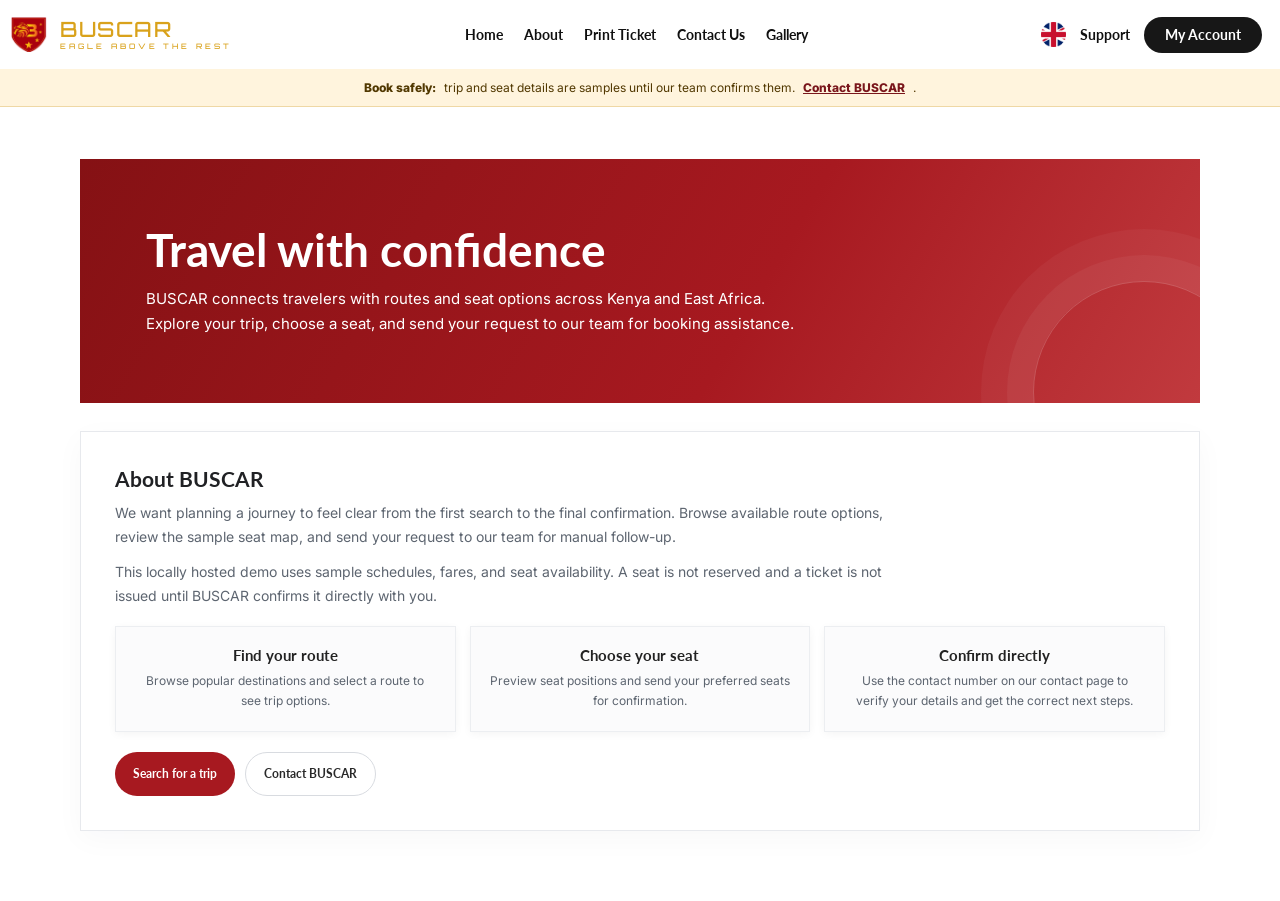
<file: about.html>
<!DOCTYPE html>
<html lang="en">
<head>
  <meta charset="UTF-8">
  <meta name="viewport" content="width=device-width, initial-scale=1.0">
  <title>About BUSCAR | Official Bus Travel Website</title>
  <meta name="description" content="Learn about BUSCAR and how our team helps travelers explore bus routes and confirm trip details in Kenya and East Africa.">
  <link rel="canonical" href="https://www.buscarkenyaonline.co.ke/about.html">
  <meta property="og:type" content="website">
  <meta property="og:site_name" content="BUSCAR">
  <meta property="og:title" content="About BUSCAR">
  <meta property="og:description" content="Learn about BUSCAR's bus routes and booking confirmation process.">
  <meta property="og:url" content="https://www.buscarkenyaonline.co.ke/about.html">
  <link rel="icon" type="image/png" href="public/logo-2.png">
  <link rel="stylesheet" href="styles.css">
  <link rel="stylesheet" href="site.css">
  <link rel="stylesheet" href="auth.css">
  <script src="protection.js" defer></script>
</head>
<body>
  <header class="site-header">
    <div class="nav-wrap">
      <a class="brand" href="index.html" aria-label="Buscar home"><img class="brand-shield" src="public/logo-2.png" alt=""><span class="brand-text"><span class="brand-name">BUSCAR</span><span class="brand-tagline">EAGLE ABOVE THE REST</span></span></a>
      <button class="menu-toggle" aria-label="Toggle navigation" aria-expanded="false"><svg aria-hidden="true" viewBox="0 0 24 24"><path d="M3 6h18M3 12h18M3 18h18"/></svg></button>
      <nav class="main-nav" aria-label="Main navigation">
        <a href="index.html">Home</a><a href="about.html" aria-current="page">About</a><a href="ticket.html">Print Ticket</a><a href="contact.html">Contact Us</a><a href="gallery.html">Gallery</a>
      </nav>
      <div class="nav-actions"><button class="language" aria-label="Language: English"><img src="public/uk.png" alt="UK flag"></button><a class="support" href="contact.html">Support</a><a class="account-btn" href="#account">My Account</a></div>
    </div>
  </header>
  <div class="safety-banner"><strong>Book safely:</strong> trip and seat details are samples until our team confirms them. <a href="contact.html">Contact BUSCAR</a>.</div>
  <main class="info-main">
    <section class="info-hero">
      <h1>Travel with confidence</h1>
      <p>BUSCAR connects travelers with routes and seat options across Kenya and East Africa. Explore your trip, choose a seat, and send your request to our team for booking assistance.</p>
    </section>
    <section class="info-section">
      <h2>About BUSCAR</h2>
      <p>We want planning a journey to feel clear from the first search to the final confirmation. Browse available route options, review the sample seat map, and send your request to our team for manual follow-up.</p>
      <p>This locally hosted demo uses sample schedules, fares, and seat availability. A seat is not reserved and a ticket is not issued until BUSCAR confirms it directly with you.</p>
      <div class="info-grid">
        <article class="info-card"><h3>Find your route</h3><p>Browse popular destinations and select a route to see trip options.</p></article>
        <article class="info-card"><h3>Choose your seat</h3><p>Preview seat positions and send your preferred seats for confirmation.</p></article>
        <article class="info-card"><h3>Confirm directly</h3><p>Use the contact number on our <a href="contact.html">contact page</a> to verify your details and get the correct next steps.</p></article>
      </div>
      <div class="info-actions"><a class="info-action" href="index.html#ticket">Search for a trip</a><a class="info-action secondary" href="contact.html">Contact BUSCAR</a></div>
    </section>
  </main>
  <script src="site-config.js"></script><script src="site.js"></script><script src="auth.js"></script>
</body>
</html>
</file>
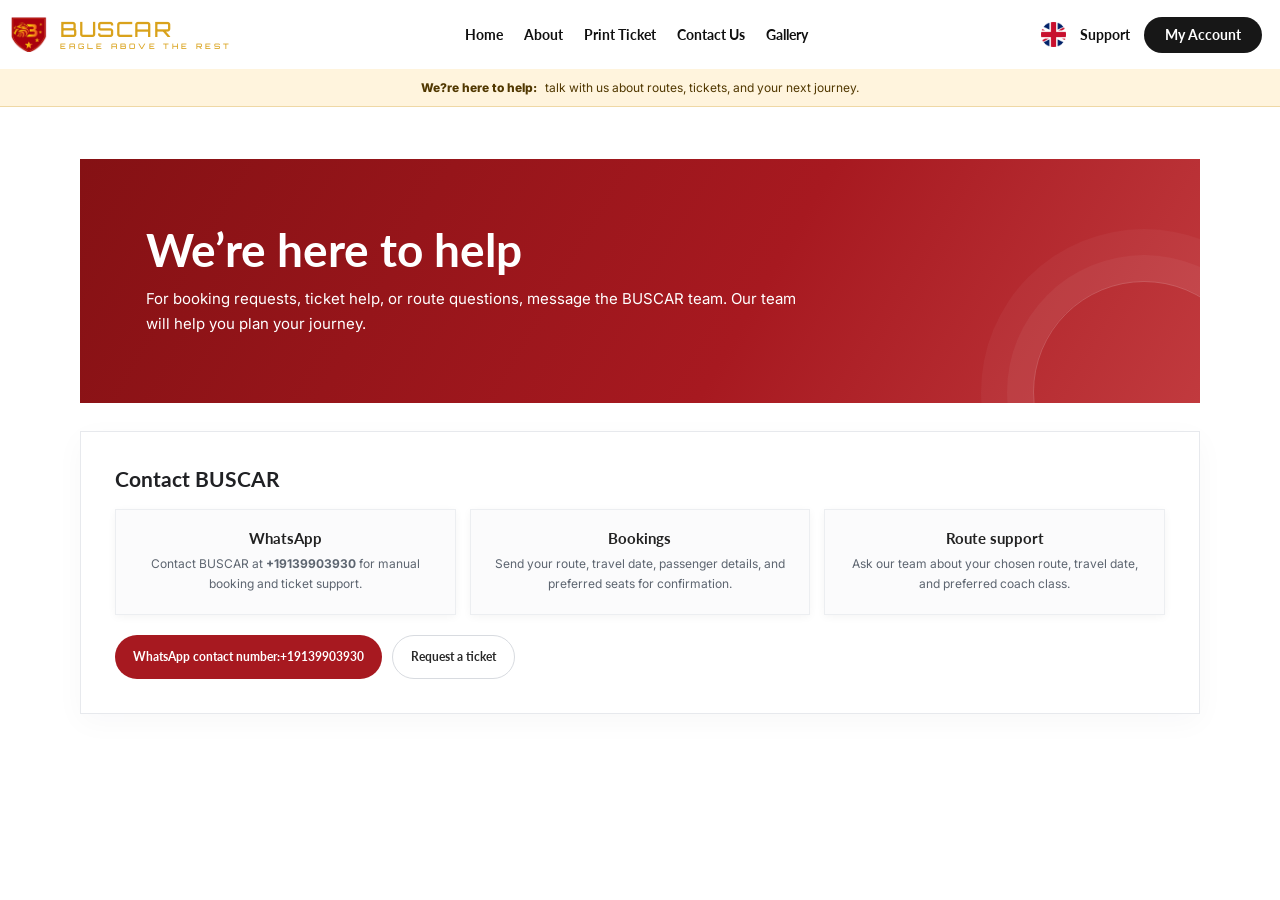
<file: contact.html>
<!DOCTYPE html>
<html lang="en">
<head>
  <meta charset="UTF-8">
  <meta name="viewport" content="width=device-width, initial-scale=1.0">
  <title>Contact BUSCAR | Official Booking Support</title>
  <meta name="description" content="Contact the BUSCAR team on WhatsApp for route questions, booking requests, and ticket assistance.">
  <link rel="canonical" href="https://www.buscarkenyaonline.co.ke/contact.html">
  <meta property="og:type" content="website">
  <meta property="og:site_name" content="BUSCAR">
  <meta property="og:title" content="Contact BUSCAR">
  <meta property="og:description" content="Get help with BUSCAR trip requests, ticket assistance, and booking confirmation.">
  <meta property="og:url" content="https://www.buscarkenyaonline.co.ke/contact.html">
  <link rel="icon" type="image/png" href="public/logo-2.png">
  <link rel="stylesheet" href="styles.css">
  <link rel="stylesheet" href="site.css">
  <link rel="stylesheet" href="auth.css">
  <script src="protection.js" defer></script>
</head>
<body>
  <header class="site-header">
    <div class="nav-wrap">
      <a class="brand" href="index.html" aria-label="Buscar home"><img class="brand-shield" src="public/logo-2.png" alt=""><span class="brand-text"><span class="brand-name">BUSCAR</span><span class="brand-tagline">EAGLE ABOVE THE REST</span></span></a>
      <button class="menu-toggle" aria-label="Toggle navigation" aria-expanded="false"><svg aria-hidden="true" viewBox="0 0 24 24"><path d="M3 6h18M3 12h18M3 18h18"/></svg></button>
      <nav class="main-nav" aria-label="Main navigation">
        <a href="index.html">Home</a><a href="about.html">About</a><a href="ticket.html">Print Ticket</a><a href="contact.html" aria-current="page">Contact Us</a><a href="gallery.html">Gallery</a>
      </nav>
      <div class="nav-actions"><button class="language" aria-label="Language: English"><img src="public/uk.png" alt="UK flag"></button><a class="support" href="contact.html">Support</a><a class="account-btn" href="#account">My Account</a></div>
    </div>
  </header>
  <div class="safety-banner"><strong>We?re here to help:</strong> talk with us about routes, tickets, and your next journey.</div>
  <main class="info-main">
    <section class="info-hero">
      <h1>We’re here to help</h1>
      <p>For booking requests, ticket help, or route questions, message the BUSCAR team. Our team will help you plan your journey.</p>
    </section>
    <section class="info-section">
      <h2>Contact BUSCAR</h2>
      <div class="info-grid">
        <article class="info-card" id="whatsapp-number" data-whatsapp-contact hidden><h3>WhatsApp</h3><p>Contact BUSCAR at <strong data-whatsapp-number></strong> for manual booking and ticket support.</p></article>
        <article class="info-card"><h3>Bookings</h3><p>Send your route, travel date, passenger details, and preferred seats for confirmation.</p></article>
        <article class="info-card"><h3>Route support</h3><p>Ask our team about your chosen route, travel date, and preferred coach class.</p></article>
      </div>
      <div class="info-actions"><a class="info-action" href="#whatsapp-number" data-whatsapp-contact hidden>WhatsApp contact number: <span data-whatsapp-number></span></a><a class="info-action secondary" href="ticket.html">Request a ticket</a></div>
    </section>
  </main>
  <script src="site-config.js"></script>
  <script src="site.js"></script><script src="auth.js"></script>
</body>
</html>
</file>
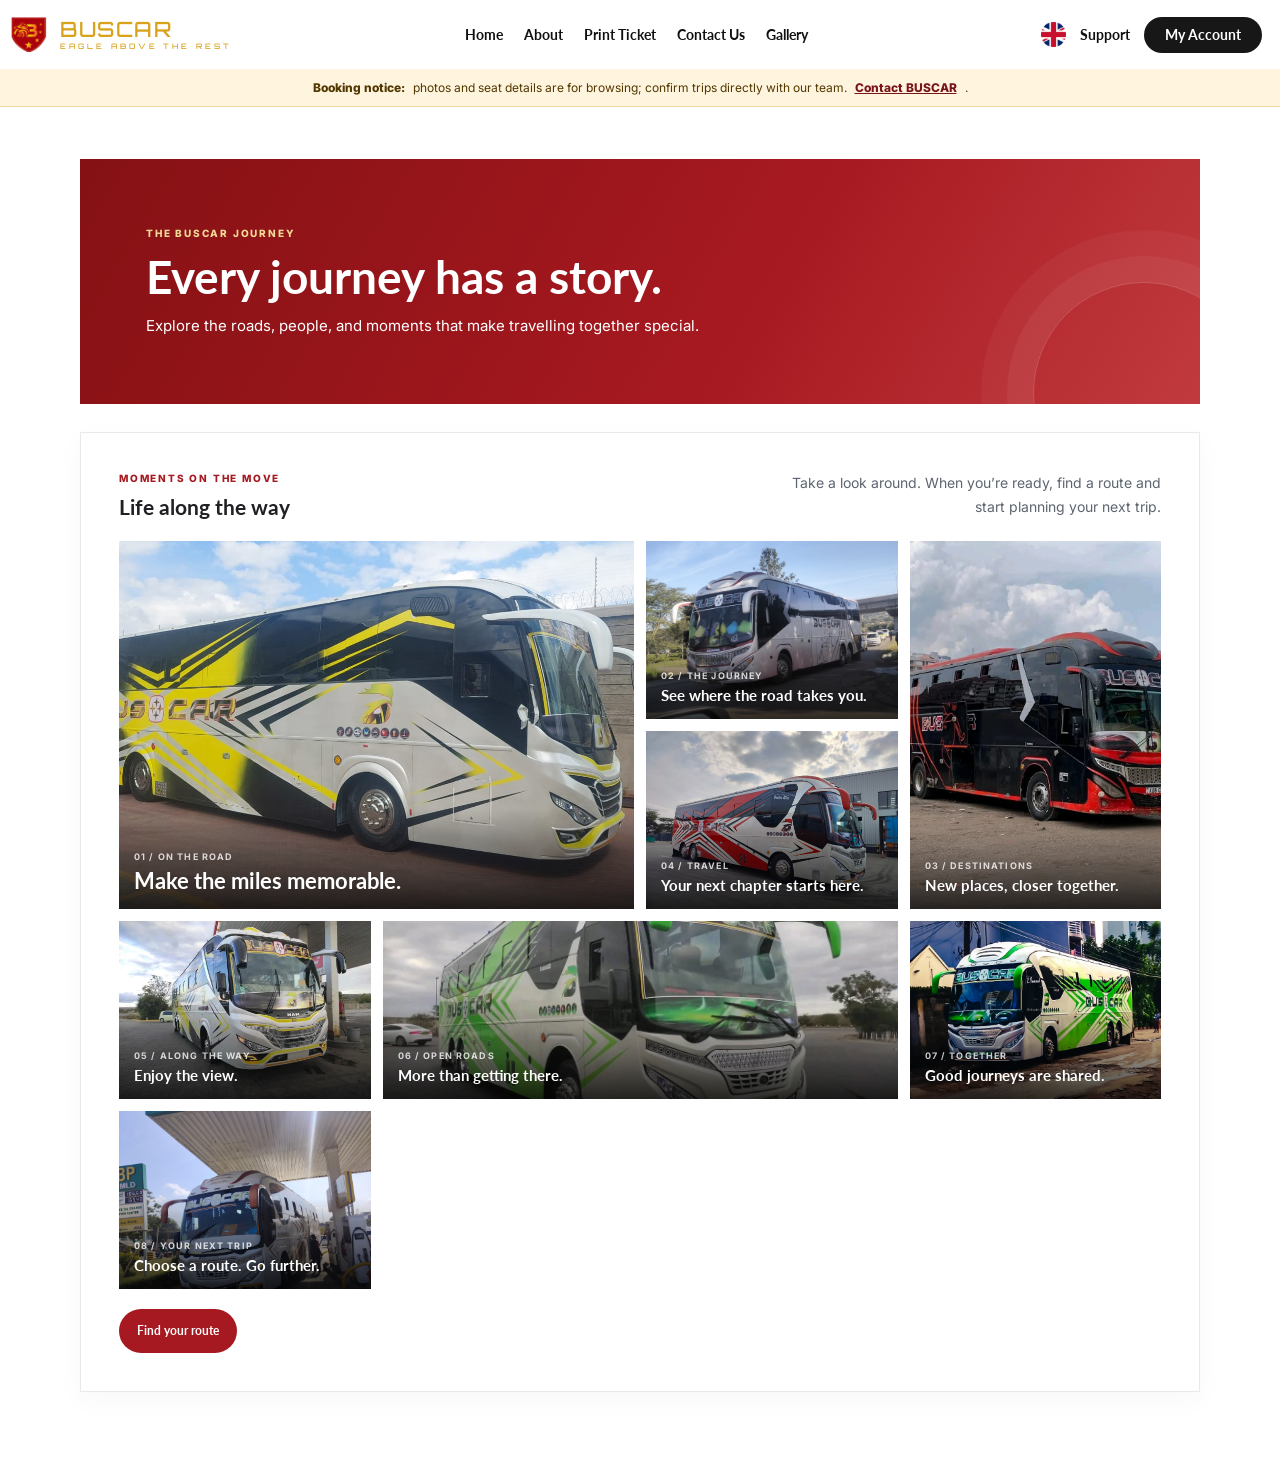
<file: gallery.html>
<!DOCTYPE html>
<html lang="en">
<head>
  <meta charset="UTF-8">
  <meta name="viewport" content="width=device-width, initial-scale=1.0">
  <title>BUSCAR Travel Gallery | Routes and Journeys</title>
  <meta name="description" content="Explore travel photos and destinations from BUSCAR journeys. Discover the roads and places that make bus travel across Kenya memorable.">
  <link rel="canonical" href="https://www.buscarkenyaonline.co.ke/gallery.html">
  <meta property="og:type" content="website">
  <meta property="og:site_name" content="BUSCAR">
  <meta property="og:title" content="BUSCAR Travel Gallery">
  <meta property="og:description" content="Explore photos and destinations from BUSCAR journeys.">
  <meta property="og:url" content="https://www.buscarkenyaonline.co.ke/gallery.html">
  <link rel="icon" type="image/png" href="public/logo-2.png">
  <link rel="stylesheet" href="styles.css">
  <link rel="stylesheet" href="site.css">
  <link rel="stylesheet" href="auth.css">
  <script src="protection.js" defer></script>
</head>
<body>
  <header class="site-header">
    <div class="nav-wrap">
      <a class="brand" href="index.html" aria-label="Buscar home"><img class="brand-shield" src="public/logo-2.png" alt=""><span class="brand-text"><span class="brand-name">BUSCAR</span><span class="brand-tagline">EAGLE ABOVE THE REST</span></span></a>
      <button class="menu-toggle" aria-label="Toggle navigation" aria-expanded="false"><svg aria-hidden="true" viewBox="0 0 24 24"><path d="M3 6h18M3 12h18M3 18h18"/></svg></button>
      <nav class="main-nav" aria-label="Main navigation">
        <a href="index.html">Home</a><a href="about.html">About</a><a href="ticket.html">Print Ticket</a><a href="contact.html">Contact Us</a><a href="gallery.html" aria-current="page">Gallery</a>
      </nav>
      <div class="nav-actions"><button class="language" aria-label="Language: English"><img src="public/uk.png" alt="UK flag"></button><a class="support" href="contact.html">Support</a><a class="account-btn" href="#account">My Account</a></div>
    </div>
  </header>
  <div class="safety-banner"><strong>Booking notice:</strong> photos and seat details are for browsing; confirm trips directly with our team. <a href="contact.html">Contact BUSCAR</a>.</div>
  <main class="info-main">
    <section class="info-hero">
      <p class="gallery-kicker">THE BUSCAR JOURNEY</p>
      <h1>Every journey has a story.</h1>
      <p>Explore the roads, people, and moments that make travelling together special.</p>
    </section>
    <section class="info-section gallery-section">
      <div class="gallery-heading">
        <div><span class="gallery-eyebrow">MOMENTS ON THE MOVE</span><h2>Life along the way</h2></div>
        <p>Take a look around. When you’re ready, find a route and start planning your next trip.</p>
      </div>
      <div class="gallery-grid">
        <figure class="gallery-item gallery-item--wide gallery-item--feature">
          <button class="gallery-open" type="button" aria-label="View BUSCAR gallery photo 1"><img src="public/gallery-1.jpg" alt="BUSCAR travel moment"></button>
          <figcaption><span>01 / ON THE ROAD</span><b>Make the miles memorable.</b></figcaption>
        </figure>
        <figure class="gallery-item">
          <button class="gallery-open" type="button" aria-label="View BUSCAR gallery photo 2"><img src="public/gallery-2.jpg" alt="A moment from the BUSCAR journey"></button>
          <figcaption><span>02 / THE JOURNEY</span><b>See where the road takes you.</b></figcaption>
        </figure>
        <figure class="gallery-item gallery-item--tall">
          <button class="gallery-open" type="button" aria-label="View BUSCAR gallery photo 3"><img src="public/gallery-3.jpg" alt="BUSCAR destination view"></button>
          <figcaption><span>03 / DESTINATIONS</span><b>New places, closer together.</b></figcaption>
        </figure>
        <figure class="gallery-item">
          <button class="gallery-open" type="button" aria-label="View BUSCAR gallery photo 4"><img src="public/gallery-4.jpg" alt="BUSCAR travel scene"></button>
          <figcaption><span>04 / TRAVEL</span><b>Your next chapter starts here.</b></figcaption>
        </figure>
        <figure class="gallery-item">
          <button class="gallery-open" type="button" aria-label="View BUSCAR gallery photo 5"><img src="public/gallery-5.jpg" alt="A view from a BUSCAR trip"></button>
          <figcaption><span>05 / ALONG THE WAY</span><b>Enjoy the view.</b></figcaption>
        </figure>
        <figure class="gallery-item gallery-item--wide">
          <button class="gallery-open" type="button" aria-label="View BUSCAR gallery photo 6"><img src="public/gallery-6.jpg" alt="BUSCAR road and scenery"></button>
          <figcaption><span>06 / OPEN ROADS</span><b>More than getting there.</b></figcaption>
        </figure>
        <figure class="gallery-item">
          <button class="gallery-open" type="button" aria-label="View BUSCAR gallery photo 7"><img src="public/gallery-7.jpg" alt="BUSCAR travel experience"></button>
          <figcaption><span>07 / TOGETHER</span><b>Good journeys are shared.</b></figcaption>
        </figure>
        <figure class="gallery-item">
          <button class="gallery-open" type="button" aria-label="View BUSCAR gallery photo 8"><img src="public/gallery-8.jpg" alt="BUSCAR destination and travel"></button>
          <figcaption><span>08 / YOUR NEXT TRIP</span><b>Choose a route. Go further.</b></figcaption>
        </figure>
      </div>
      <div class="info-actions"><a class="info-action" href="index.html#ticket">Find your route</a></div>
    </section>
  </main>
  <div class="gallery-lightbox" role="dialog" aria-modal="true" aria-label="Gallery photo" aria-hidden="true">
    <button class="gallery-lightbox-close" type="button" aria-label="Close photo">&times;</button>
    <img src="public/gallery-1.jpg" alt="BUSCAR gallery photo">
    <p></p>
  </div>
  <script src="site-config.js"></script><script src="site.js"></script><script src="auth.js"></script>
  <script>
    const lightbox = document.querySelector('.gallery-lightbox');
    const lightboxImage = lightbox.querySelector('img');
    const lightboxCaption = lightbox.querySelector('p');
    const closeLightbox = () => { lightbox.classList.remove('show'); lightbox.setAttribute('aria-hidden', 'true'); document.body.classList.remove('gallery-open'); };
    document.querySelector('.gallery-grid').addEventListener('click', (event) => {
      const button = event.target.closest('.gallery-open');
      if (!button) return;
      const image = button.querySelector('img');
      const caption = button.parentElement.querySelector('figcaption b');
      lightboxImage.src = image.src;
      lightboxImage.alt = image.alt;
      lightboxCaption.textContent = caption.textContent;
      lightbox.classList.add('show');
      lightbox.setAttribute('aria-hidden', 'false');
      document.body.classList.add('gallery-open');
      lightbox.querySelector('.gallery-lightbox-close').focus();
    });
    lightbox.querySelector('.gallery-lightbox-close').addEventListener('click', closeLightbox);
    lightbox.addEventListener('click', (event) => { if (event.target === lightbox) closeLightbox(); });
    document.addEventListener('keydown', (event) => { if (event.key === 'Escape' && lightbox.classList.contains('show')) closeLightbox(); });
  </script>
</body>
</html>
</file>
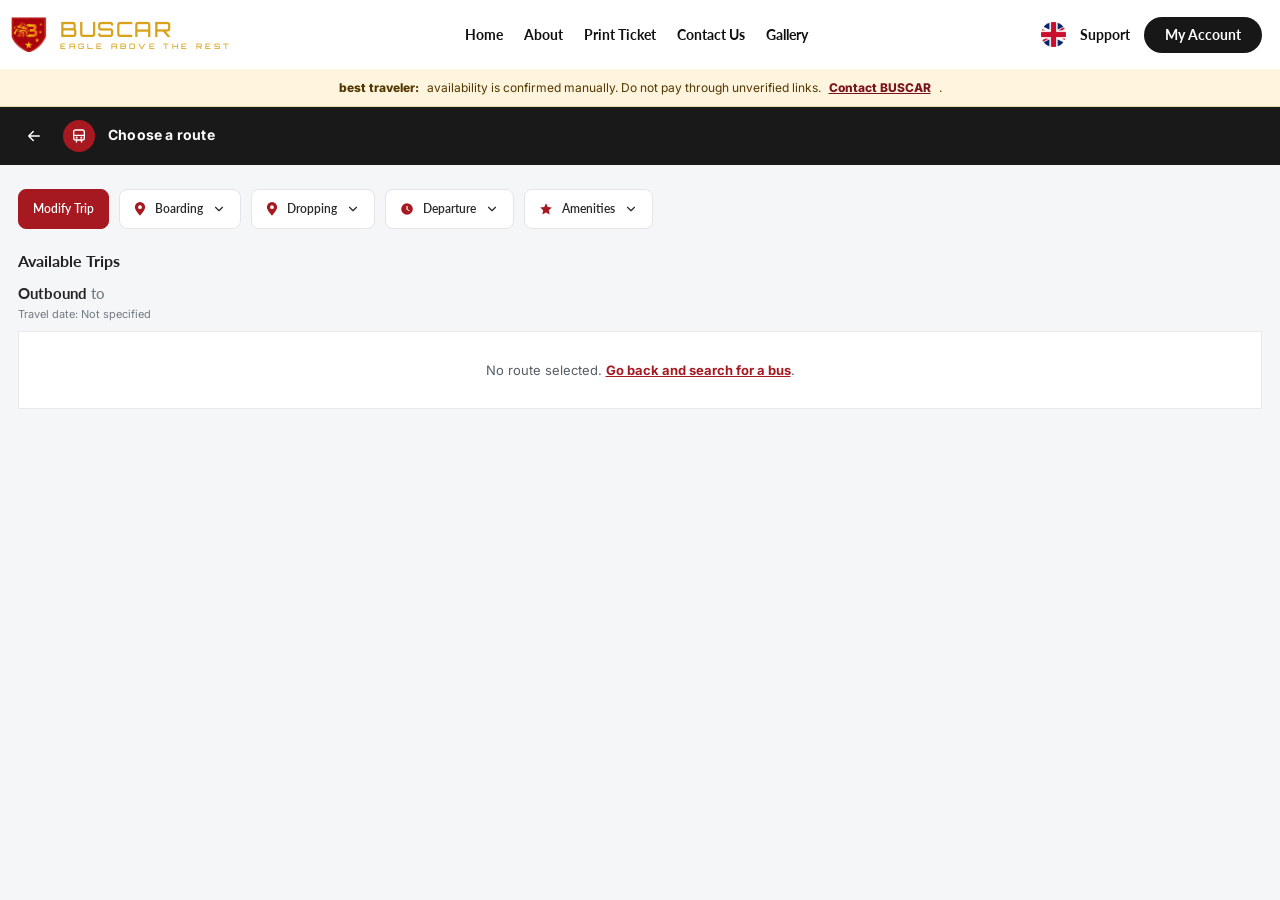
<file: results.html>
<!DOCTYPE html>
<html lang="en">
<head>
  <meta charset="UTF-8">
  <meta name="viewport" content="width=device-width, initial-scale=1.0">
  <title>Available Buses — BUSCAR</title>
  <meta name="robots" content="noindex,follow">
  <link rel="icon" type="image/png" href="public/logo-2.png">
  <!-- styles.css = shared header/base, results.css = this page, seats.css = seat panel + seat map -->
  <link rel="stylesheet" href="styles.css">
  <link rel="stylesheet" href="results.css">
  <link rel="stylesheet" href="seats.css">
  <link rel="stylesheet" href="site.css">
  <link rel="stylesheet" href="auth.css">
  <script src="protection.js" defer></script>
</head>
<body class="results-page">
  <header class="site-header">
    <div class="nav-wrap">
      <a class="brand" href="index.html" aria-label="Buscar home">
        <img class="brand-shield" src="public/logo-2.png" alt="">
        <span class="brand-text">
          <span class="brand-name">BUSCAR</span>
          <span class="brand-tagline">EAGLE ABOVE THE REST</span>
        </span>
      </a>
      <button class="menu-toggle" aria-label="Toggle navigation" aria-expanded="false"><svg aria-hidden="true" viewBox="0 0 24 24"><path d="M3 6h18M3 12h18M3 18h18"/></svg></button>
      <nav class="main-nav" aria-label="Main navigation">
        <a href="index.html">Home</a>
        <a href="about.html">About</a>
        <a href="ticket.html">Print Ticket</a>
        <a href="contact.html">Contact Us</a>
        <a href="gallery.html">Gallery</a>
      </nav>
      <div class="nav-actions">
        <button class="language" aria-label="Language: English">
          <img src="public/uk.png" alt="UK flag">
        </button>
        <a class="support" href="contact.html">Support</a>
        <a class="account-btn" href="#account">My Account</a>
      </div>
    </div>
  </header>
  <div class="safety-banner"><strong>best traveler:</strong> availability is confirmed manually. Do not pay through unverified links. <a href="contact.html">Contact BUSCAR</a>.</div>

  <!-- Dark trip bar -->
  <section class="trip-bar" aria-label="Trip summary">
    <div class="trip-bar-inner">
      <a class="trip-back" href="index.html#ticket" aria-label="Back to search">
        <svg viewBox="0 0 24 24" width="18" height="18" fill="none" stroke="currentColor" stroke-width="2" stroke-linecap="round" stroke-linejoin="round"><path d="M19 12H5M11 6l-6 6 6 6"/></svg>
      </a>
      <span class="trip-bus-icon">
        <svg viewBox="0 0 24 24" width="16" height="16" fill="none" stroke="currentColor" stroke-width="2" stroke-linecap="round" stroke-linejoin="round"><rect x="4" y="3" width="16" height="15" rx="3"/><path d="M4 11h16M8 21l1-3M16 21l-1-3"/><circle cx="8.5" cy="14.5" r=".6"/><circle cx="15.5" cy="14.5" r=".6"/></svg>
      </span>
      <div class="trip-bar-text">
        <strong id="routeTitle">—</strong>
        <span id="routeDate">—</span>
      </div>
    </div>
  </section>

  <main class="results-wrap">
    <!-- Filters -->
    <div class="filters" id="filters">
      <a class="modify-btn" href="index.html#ticket">Modify Trip</a>

      <div class="filter" data-filter="boarding">
        <button class="filter-btn" type="button" aria-expanded="false">
          <span class="f-icon"><svg viewBox="0 0 24 30" width="12" height="14" fill="currentColor"><path d="M12 29C12 29 1 17 1 11a11 11 0 0 1 22 0c0 6-11 18-11 18zm0-14a4 4 0 1 0 0-8 4 4 0 0 0 0 8z"/></svg></span>
          <span>Boarding</span>
          <svg class="chev" viewBox="0 0 24 24" width="14" height="14" fill="none" stroke="currentColor" stroke-width="2" stroke-linecap="round" stroke-linejoin="round"><path d="m6 9 6 6 6-6"/></svg>
        </button>
        <div class="filter-panel"></div>
      </div>

      <div class="filter" data-filter="dropping">
        <button class="filter-btn" type="button" aria-expanded="false">
          <span class="f-icon"><svg viewBox="0 0 24 30" width="12" height="14" fill="currentColor"><path d="M12 29C12 29 1 17 1 11a11 11 0 0 1 22 0c0 6-11 18-11 18zm0-14a4 4 0 1 0 0-8 4 4 0 0 0 0 8z"/></svg></span>
          <span>Dropping</span>
          <svg class="chev" viewBox="0 0 24 24" width="14" height="14" fill="none" stroke="currentColor" stroke-width="2" stroke-linecap="round" stroke-linejoin="round"><path d="m6 9 6 6 6-6"/></svg>
        </button>
        <div class="filter-panel"></div>
      </div>

      <div class="filter" data-filter="departure">
        <button class="filter-btn" type="button" aria-expanded="false">
          <span class="f-icon"><svg viewBox="0 0 24 24" width="14" height="14" fill="currentColor"><path d="M12 2a10 10 0 1 0 0 20 10 10 0 0 0 0-20zm1 5v5.4l3.6 2.1-.8 1.3L11 13V7h2z"/></svg></span>
          <span>Departure</span>
          <svg class="chev" viewBox="0 0 24 24" width="14" height="14" fill="none" stroke="currentColor" stroke-width="2" stroke-linecap="round" stroke-linejoin="round"><path d="m6 9 6 6 6-6"/></svg>
        </button>
        <div class="filter-panel"></div>
      </div>

      <div class="filter" data-filter="amenities">
        <button class="filter-btn" type="button" aria-expanded="false">
          <span class="f-icon"><svg viewBox="0 0 24 24" width="14" height="14" fill="currentColor"><path d="m12 2 3 6.5 7 .9-5.1 4.9 1.3 7L12 17.8 5.8 21.3l1.3-7L2 9.4l7-.9L12 2z"/></svg></span>
          <span>Amenities</span>
          <svg class="chev" viewBox="0 0 24 24" width="14" height="14" fill="none" stroke="currentColor" stroke-width="2" stroke-linecap="round" stroke-linejoin="round"><path d="m6 9 6 6 6-6"/></svg>
        </button>
        <div class="filter-panel"></div>
      </div>
    </div>

    <div class="results-head" id="resultsHeading">Available Trips</div>
    <section class="itinerary-summary" id="itinerarySummary" aria-live="polite" hidden>
      <div><span>Outbound</span><strong id="outboundSelectionText">Choose a bus and seats</strong><b id="outboundFareText">KES 0</b></div>
      <div id="returnSummaryRow"><span>Return</span><strong id="returnSelectionText">Choose a return bus and seats</strong><b id="returnFareText">KES 0</b></div>
      <div class="itinerary-total"><span>Round-trip total</span><b id="combinedFareText">KES 0</b></div>
    </section>

    <div class="results-layout" id="layout">
      <div class="results-trips" id="resultsTrips">
        <section class="leg-results">
          <div class="leg-heading"><div><h2>Outbound <span id="outboundRoute"></span></h2><p id="outboundDate"></p></div><span class="leg-count" id="foundCount">&nbsp;</span></div>
          <div id="tripList" aria-live="polite"></div>
        </section>
        <section class="leg-results" id="returnLegSection" hidden>
          <div class="leg-heading"><div><h2>Return <span id="returnRoute"></span></h2><p id="returnDateText"></p></div><span class="leg-count" id="returnFoundCount"></span></div>
          <div id="returnTripList" aria-live="polite"></div>
        </section>
      </div>

      <!-- Seat selection: side panel on desktop, bottom sheet on mobile -->
      <aside class="seat-panel" id="seatPanel" aria-label="Seat selection" aria-hidden="true">
        <div class="sheet-head" id="sheetHead">
          <span class="sheet-grab" aria-hidden="true"></span>
          <strong>Seat Selection</strong>
          <button class="sheet-close" id="sheetClose" type="button" aria-label="Close seat selection">
            <svg viewBox="0 0 24 24" width="20" height="20" fill="none" stroke="currentColor" stroke-width="2" stroke-linecap="round"><path d="M6 6l12 12M18 6 6 18"/></svg>
          </button>
        </div>

        <div class="panel-body">
          <div class="seat-legend" aria-label="Seat legend">
            <span><i class="lg vip"></i>VIP</span>
            <span><i class="lg normal"></i>Normal</span>
            <span><i class="lg business"></i>B-Class</span>
            <span><i class="lg booked"></i>Booked</span>
          </div>

          <div class="bus-wrap"><div class="bus" id="bus"></div></div>

          <section class="sel-summary">
            <h3>Selected Seats</h3>
            <div id="selList" class="sel-list"><span class="none">No seats selected</span></div>
          </section>

          <div class="booking-step-action" id="bookingStepAction" hidden>
            <p class="booking-step-hint" id="bookingStepHint" role="status" hidden></p>
            <button class="continue booking-step-continue" id="bookingStepContinue" type="button" hidden>
              Continue to passenger details
            </button>
          </div>
        </div>
      </aside>

      <section class="booking-details" id="bookingDetails" aria-labelledby="bookingDetailsTitle" hidden>
        <div class="booking-details-head">
          <h2 id="bookingDetailsTitle" tabindex="-1">Passenger and trip details</h2>
          <button class="sheet-close" id="bookingDetailsClose" type="button" aria-label="Back to seat selection">
            <svg viewBox="0 0 24 24" width="20" height="20" fill="none" stroke="currentColor" stroke-width="2" stroke-linecap="round"><path d="M6 6l12 12M18 6 6 18"/></svg>
          </button>
        </div>
        <label class="booking-leg-field" id="bookingLegField" hidden>Trip leg
          <select id="bookingLegSelect">
            <option value="outbound">Outbound</option>
            <option value="return">Return</option>
          </select>
        </label>
        <div class="points">
          <label>Boarding Point <span class="required-mark">Required</span>
            <select id="boardSel" required aria-required="true"></select>
            <input id="boardOther" type="text" maxlength="100" placeholder="Enter exact pickup point" aria-label="Other boarding point" hidden>
          </label>
          <label>Alighting Point <span class="required-mark">Required</span>
            <select id="dropSel" required aria-required="true"></select>
            <input id="dropOther" type="text" maxlength="100" placeholder="Enter exact drop-off point" aria-label="Other alighting point" hidden>
          </label>
          <label>Passenger Full Name <span class="required-mark">Required</span>
            <input id="passengerName" type="text" autocomplete="name" required aria-required="true" placeholder="As shown on ID or passport">
          </label>
          <label>Mobile Number for Booking Updates <span class="required-mark">Required</span>
            <input id="passengerPhone" type="tel" inputmode="tel" autocomplete="tel" required aria-required="true" placeholder="Enter a number where we can reach you about your trip">
          </label>
          <label>ID / Passport <span class="required-mark">Required</span>
            <input id="passengerId" type="text" autocomplete="off" maxlength="40" required aria-required="true" placeholder="Enter ID or passport number">
          </label>
          <label>Luggage Allowance <span class="required-mark">Required</span>
            <input id="luggageNote" type="text" maxlength="100" required aria-required="true" placeholder="Enter allowance or type None">
          </label>
          <label>Special Medical Needs <span class="required-mark">Required</span>
            <input id="medicalNote" type="text" maxlength="160" required aria-required="true" placeholder="Enter needs or type None">
          </label>
        </div>
        <div class="panel-action">
          <button class="continue" id="continueBtn" type="button" disabled>
            <span id="continueText">Select at least one seat</span>
            <span class="info" id="continueInfo" aria-hidden="true">!</span>
          </button>
            <p class="ticket-help" id="bookingContactHelp" role="status" aria-live="polite"></p>
        </div>
      </section>
    </div>
  </main>

  <div class="sheet-backdrop" id="backdrop"></div>
  <div class="booking-backdrop" id="bookingBackdrop" hidden></div>

  <div class="toast" id="toast" role="status"></div>
  <div class="booking-progress" id="bookingProgress" role="dialog" aria-modal="true" aria-labelledby="bookingProgressTitle" aria-describedby="bookingProgressMessage" hidden>
    <div class="booking-progress-card">
      <span class="booking-progress-spinner" aria-hidden="true"></span>
      <h2 id="bookingProgressTitle">Opening WhatsApp</h2>
      <p id="bookingProgressMessage" role="status" aria-live="polite">Please wait while we open your booking request in WhatsApp.</p>
    </div>
  </div>

  <script src="site-config.js"></script>
  <script src="site.js"></script>
  <script src="routes.js"></script>
  <script src="auth.js"></script>
  <script src="seat-map.js"></script>
  <script>
    /* ---------- Read the search ---------- */
    const params = new URLSearchParams(location.search);
    const FROM = (params.get('from') || '').toUpperCase();
    const TO = (params.get('to') || '').toUpperCase();
    const DATE = params.get('date') || '';
    const RETURN_DATE = params.get('returnDate') || '';
    const TRIP_TYPE = (params.get('trip') || 'one-way').toLowerCase() === 'round-trip' ? 'Round-Trip' : 'One-Way';
    const IS_ROUND_TRIP = TRIP_TYPE === 'Round-Trip' && !!RETURN_DATE && RETURN_DATE >= DATE;
    const VARIANT = Math.max(0, Number.parseInt(params.get('variant') || '0', 10) || 0);

    const esc = (s) => String(s).replace(/[&<>"']/g, (c) => ({ '&': '&amp;', '<': '&lt;', '>': '&gt;', '"': '&quot;', "'": '&#39;' }[c]));

    document.getElementById('routeTitle').textContent = FROM && TO ? (IS_ROUND_TRIP ? FROM + ' ↔ ' + TO : FROM + ' - ' + TO) : 'Choose a route';
    document.getElementById('routeDate').textContent = IS_ROUND_TRIP ? DATE + ' · Return ' + RETURN_DATE : DATE;
    document.getElementById('outboundRoute').textContent = FROM + ' to ' + TO;
    document.getElementById('outboundDate').textContent = 'Travel date: ' + (DATE || 'Not specified');
    document.getElementById('returnRoute').textContent = TO + ' to ' + FROM;
    document.getElementById('returnDateText').textContent = 'Travel date: ' + (RETURN_DATE || '');
    document.getElementById('returnLegSection').hidden = !IS_ROUND_TRIP;
    document.getElementById('itinerarySummary').hidden = !IS_ROUND_TRIP;
    document.title = (FROM && TO ? FROM + ' → ' + TO + ' — ' : '') + 'BUSCAR';

    /* ---------- Static route data ---------- */
    const hash = (s) => { let h = 7; for (const c of s) h = (h * 31 + c.charCodeAt(0)) >>> 0; return h; };
    const fmt = (mins) => {
      const m = ((mins % 1440) + 1440) % 1440;
      const h24 = Math.floor(m / 60), mm = String(m % 60).padStart(2, '0');
      const h12 = h24 % 12 === 0 ? 12 : h24 % 12;
      return String(h12).padStart(2, '0') + ':' + mm + ' ' + (h24 < 12 ? 'AM' : 'PM');
    };
    const code = (name) => name.split(' ').map((w) => w.slice(0, w.length > 1 ? 3 : 1)).join('').slice(0, 4);
    const AMENITIES = ['Wi-Fi', 'Power Outlets', 'Extra Legroom', 'VIP Seating'];
    const DEPARTURES = [330, 450, 600, 780, 930, 1080, 1260, 1435];
    const seatMap = window.BuscarSeatMap;
    if (!seatMap) throw new Error('The seat map renderer did not load.');
    const FARE_KEY = seatMap.fareKeys;
    const seatName = seatMap.getName;
    const sessionSeed = window.BuscarSite.getState().seed;

    function buildSeats(trip, seed) {
      const saved = window.BuscarSite.getState().selections[selectionKey(trip)];
      return seatMap.createSeats(trip, seed, saved && saved.seats);
    }

    function makeTrips(route, travelDate, leg) {
      const { from, to, fares, schedules, boardPoints, dropPoints } = route;
      const routeSchedules = schedules.length ? schedules : (() => {
        const seed = hash([sessionSeed, from, to, travelDate, VARIANT, leg].join('|'));
        const count = 2 + (seed % 3);
        return Array.from({ length: count }, (_, index) => {
          const value = hash(seed + ':' + index);
          const depMins = DEPARTURES[value % DEPARTURES.length];
          const durationMins = 240 + (value % 330);
          return {
            depMins,
            arrMins: (depMins + durationMins) % 1440,
            depart: fmt(depMins),
            arrive: fmt(depMins + durationMins),
            bus: ['45 SEATER A', '45 SEATER B', '45 SEATER EXECUTIVE'][value % 3],
            estimated: true,
            fares
          };
        });
      })();
      return routeSchedules.map((schedule, index) => {
        const seed = hash([from, to, travelDate, schedule.depart, index, leg].join('|'));
        const durationMins = Number.isFinite(schedule.durationMins)
          ? schedule.durationMins
          : (schedule.arrMins - schedule.depMins + 1440) % 1440;
        const trip = {
          id: 'T' + (leg === 'return' ? 'R' : 'O') + seed.toString(36).toUpperCase(),
          type: schedule.bus,
          badge: schedule.estimated ? 'Estimated' : 'Scheduled',
          estimated: Boolean(schedule.estimated),
          code: code(from) + ' - ' + code(to),
          from, to, date: travelDate, leg,
          depMins: schedule.depMins,
          depart: schedule.depart,
          arrive: schedule.arrive,
          duration: schedule.duration || Math.floor(durationMins / 60) + 'h ' + (durationMins % 60) + 'm',
          rating: (3 + (seed % 20) / 10).toFixed(1),
          seatsLeft: 16 + 2 * (seed % 4),
          fares: schedule.fares || fares,
          amenities: AMENITIES.filter((_, amenityIndex) => (seed >> amenityIndex) & 1 || amenityIndex === 0),
          boardPoints,
          dropPoints
        };
        trip.seats = buildSeats(trip, seed);
        return trip;
      }).sort((left, right) => left.depMins - right.depMins);
    }

    async function getTrips() {
      const slugPart = (city) => {
        const normalized = String(city || '').trim().toUpperCase().replace(/\s+/g, ' ');
        if (!/^[A-Z0-9]+(?: [A-Z0-9]+)*$/.test(normalized)) throw new Error('The selected route contains an invalid city name');
        return normalized.toLowerCase().replace(/[^a-z0-9]+/g, '-').replace(/^-|-$/g, '');
      };
      const fetchRoute = async (from, to) => {
        const slug = `${slugPart(from)}-to-${slugPart(to)}`;
        const response = await fetch(`route-data/${slug}.json`, { headers: { Accept: 'application/json' } });
        if (!response.ok) throw new Error(`Route request failed with status ${response.status}: ${from} -> ${to}`);
        const route = await response.json();
        if (route.version !== 1 || route.from !== from || route.to !== to || !Array.isArray(route.schedules)) {
          throw new Error(`Route data has an unexpected format: ${from} -> ${to}`);
        }
        return route;
      };
      const [outboundRoute, returnRoute] = await Promise.all([
        fetchRoute(FROM, TO),
        IS_ROUND_TRIP ? fetchRoute(TO, FROM) : Promise.resolve(null)
      ]);
      return {
        outbound: makeTrips(outboundRoute, DATE, 'outbound'),
        returning: returnRoute ? makeTrips(returnRoute, RETURN_DATE, 'return') : []
      };
    }

    /* ---------- State ---------- */
    const list = document.getElementById('tripList');
    const returnList = document.getElementById('returnTripList');
    const resultsTrips = document.getElementById('resultsTrips');
    const layout = document.getElementById('layout');
    const panel = document.getElementById('seatPanel');
    const backdrop = document.getElementById('backdrop');
    const bookingDetails = document.getElementById('bookingDetails');
    const bookingBackdrop = document.getElementById('bookingBackdrop');
    const bookingDetailsTitle = document.getElementById('bookingDetailsTitle');
    const bookingDetailsClose = document.getElementById('bookingDetailsClose');
    const bookingStepAction = document.getElementById('bookingStepAction');
    const bookingStepHint = document.getElementById('bookingStepHint');
    const bookingStepContinue = document.getElementById('bookingStepContinue');
    const bookingLegField = document.getElementById('bookingLegField');
    const bookingLegSelect = document.getElementById('bookingLegSelect');
    const foundEl = document.getElementById('foundCount');
    const returnFoundEl = document.getElementById('returnFoundCount');
    const money = (n) => Number(n).toLocaleString('en-US');
    const isMobile = () => window.matchMedia('(max-width: 860px)').matches;
    const MAX_SEATS = seatMap.ids.length;

    let allTrips = [];
    let openId = null;
    let bookingTripId = null;
    const selections = {};
    const selectionKey = (tripOrId) => {
      const t = typeof tripOrId === 'string' ? allTrips.find((trip) => trip.id === tripOrId) : tripOrId;
      return t ? [FROM, TO, DATE, RETURN_DATE, t.leg, t.date, t.id].join('|') : [FROM, TO, DATE, RETURN_DATE, tripOrId].join('|');
    };
    const passengerKey = [FROM, TO, DATE, RETURN_DATE, 'passenger'].join('|');
    const savedPassenger = window.BuscarSite.getState().selections[passengerKey] || {};
    const passengerInfo = {
      name: savedPassenger.name || '', phone: savedPassenger.phone || '', idNumber: savedPassenger.idNumber || '',
      luggage: savedPassenger.luggage || '', medical: savedPassenger.medical || ''
    };
    const savePassengerInfo = () => window.BuscarSite.saveSelection(passengerKey, { ...passengerInfo });
    const sel = (id) => {
      if (!selections[id]) {
        const saved = window.BuscarSite.getState().selections[selectionKey(id)] || {};
        selections[id] = {
          seats: new Set(Array.isArray(saved.seats) ? saved.seats : []),
          board: saved.board || '',
          boardOther: saved.boardOther || '',
          drop: saved.drop || '',
          dropOther: saved.dropOther || '',
          name: saved.name || '',
          phone: saved.phone || '',
          idNumber: saved.idNumber || '',
          luggage: saved.luggage || '',
          medical: saved.medical || ''
        };
      }
      return selections[id];
    };
    const persistSelection = (t) => {
      const state = sel(t.id);
      window.BuscarSite.saveSelection(selectionKey(t.id), {
        seats: [...state.seats], board: state.board, boardOther: state.boardOther, drop: state.drop, dropOther: state.dropOther, name: state.name, phone: state.phone,
        idNumber: state.idNumber, luggage: state.luggage, medical: state.medical
      });
    };
    const tripById = (id) => allTrips.find((t) => t.id === id);
    bookingLegSelect.options[0].textContent = `Outbound · ${FROM} to ${TO}`;
    bookingLegSelect.options[1].textContent = `Return · ${TO} to ${FROM}`;

    /* ---------- Trip cards ---------- */
    function skeletonCards(n = 3) {
      list.setAttribute('aria-busy', 'true');
      returnList.setAttribute('aria-busy', 'true');
      const skeleton = Array.from({ length: n }, () => '<div class="trip-card skeleton-card" aria-hidden="true"><span class="sk sk-logo"></span><span class="sk sk-line w1"></span><span class="sk sk-line w2"></span><span class="sk sk-line w3"></span><span class="sk sk-btn"></span></div>').join('');
      list.innerHTML = skeleton;
      returnList.innerHTML = IS_ROUND_TRIP ? skeleton : '';
      foundEl.textContent = 'Loading buses…';
      returnFoundEl.textContent = IS_ROUND_TRIP ? 'Loading return buses…' : '';
    }

    function totalFor(t) {
      let sum = 0;
      sel(t.id).seats.forEach((id) => { sum += t.fares[FARE_KEY[t.seats[id].type]]; });
      return sum;
    }
    const chosenTripForLeg = (leg) => allTrips.find((trip) => trip.leg === leg && sel(trip.id).seats.size > 0);
    function roundTripTotal() {
      const outbound = chosenTripForLeg('outbound'), returning = chosenTripForLeg('return');
      return (outbound ? totalFor(outbound) : 0) + (returning ? totalFor(returning) : 0);
    }
    function updateItinerarySummary() {
      if (!IS_ROUND_TRIP) return;
      const outbound = chosenTripForLeg('outbound'), returning = chosenTripForLeg('return');
      document.getElementById('outboundSelectionText').textContent = outbound ? `${outbound.from} → ${outbound.to} · ${sel(outbound.id).seats.size} seat(s)` : 'Choose an outbound bus and seats';
      document.getElementById('returnSelectionText').textContent = returning ? `${returning.from} → ${returning.to} · ${sel(returning.id).seats.size} seat(s)` : 'Choose a return bus and seats';
      document.getElementById('outboundFareText').textContent = 'KES ' + money(outbound ? totalFor(outbound) : 0);
      document.getElementById('returnFareText').textContent = 'KES ' + money(returning ? totalFor(returning) : 0);
      document.getElementById('combinedFareText').textContent = 'KES ' + money(roundTripTotal());
    }
    const cardPrice = (t) => (sel(t.id).seats.size ? totalFor(t) : t.fares.Vip);

    function cardHTML(t) {
      const open = t.id === openId;
      const hasSelection = sel(t.id).seats.size > 0;
      return `
      <article class="trip-card${open ? ' is-open' : ''}${hasSelection ? ' has-selection' : ''}" data-id="${esc(t.id)}">
        <div class="ribbon"><span>${esc(t.badge)}</span></div>
        <div class="t-logo"><img src="public/logo-2.png" alt="BUSCAR"></div>
        <div class="t-type">${esc(t.type)}</div>
        <div class="t-dep">
          <span class="t-code">${esc(t.code)}</span>
          <strong>${esc(t.depart)}</strong>
          <small>${esc(t.from)}</small>
        </div>
        <div class="t-dur"><i></i><span>${esc(t.duration)}</span><i></i></div>
        <div class="t-arr">
          <strong>${esc(t.arrive)}</strong>
          <small>${esc(t.to)}</small>
        </div>
        <div class="t-rate">
          <span class="rating">★ ${esc(t.rating)}</span>
          <span class="seats">(${t.seatsLeft} seats left)</span>
        </div>
        <div class="t-price">
          ${Object.entries(t.fares).map(([k, v]) => `<div>${esc(k === 'Vip' ? 'VIP' : k === 'Bclass' ? 'B-Class' : k)}: <b>${money(v)}</b></div>`).join('')}
        </div>
        <div class="price-one">${money(cardPrice(t))}</div>
        <button class="view-seats" type="button" data-id="${esc(t.id)}" aria-expanded="${open}">${open ? 'Close' : hasSelection ? 'Selected' : 'View Seats'}</button>
      </article>`;
    }

    /* ---------- Filters ---------- */
    const active = { boarding: new Set(), dropping: new Set(), departure: new Set(), amenities: new Set() };
    const WINDOWS = {
      'Morning (05:00 - 12:00)': (m) => m >= 300 && m < 720,
      'Afternoon (12:00 - 17:00)': (m) => m >= 720 && m < 1020,
      'Evening (17:00 - 21:00)': (m) => m >= 1020 && m < 1260,
      'Night (21:00 - 05:00)': (m) => m >= 1260 || m < 300
    };

    function buildPanels() {
      const opts = {
        boarding: [...new Set(allTrips.flatMap((t) => t.boardPoints))],
        dropping: [...new Set(allTrips.flatMap((t) => t.dropPoints))],
        departure: Object.keys(WINDOWS),
        amenities: AMENITIES
      };
      document.querySelectorAll('.filter').forEach((f) => {
        const key = f.dataset.filter;
        f.querySelector('.filter-panel').innerHTML = opts[key].map((o) =>
          `<label><input type="checkbox" value="${esc(o)}"> <span>${esc(o)}</span></label>`).join('');
        f.querySelectorAll('input').forEach((cb) => cb.addEventListener('change', () => {
          cb.checked ? active[key].add(cb.value) : active[key].delete(cb.value);
          f.classList.toggle('has-active', active[key].size > 0);
          renderTrips();
        }));
      });
    }

    function applyFilters() {
      return allTrips.filter((t) =>
        (!active.boarding.size || t.boardPoints.some((p) => active.boarding.has(p))) &&
        (!active.dropping.size || t.dropPoints.some((p) => active.dropping.has(p))) &&
        (!active.departure.size || [...active.departure].some((w) => WINDOWS[w](t.depMins))) &&
        (!active.amenities.size || [...active.amenities].every((a) => t.amenities.includes(a)))
      );
    }

    function renderTrips() {
      const trips = applyFilters();
      list.removeAttribute('aria-busy');
      returnList.removeAttribute('aria-busy');
      const outbound = trips.filter((t) => t.leg === 'outbound');
      const returning = trips.filter((t) => t.leg === 'return');
      foundEl.textContent = outbound.length + ' Found';
      returnFoundEl.textContent = IS_ROUND_TRIP ? returning.length + ' Found' : '';
      if (openId && !trips.some((t) => t.id === openId)) closeSeats();
      const empty = '<div class="empty">No buses match this leg. Try changing the filters or <a href="index.html#ticket">modify your trip</a>.</div>';
      list.innerHTML = outbound.length ? outbound.map(cardHTML).join('') : empty;
      returnList.innerHTML = IS_ROUND_TRIP ? (returning.length ? returning.map(cardHTML).join('') : empty) : '';
      updateItinerarySummary();
    }

    document.querySelectorAll('.filter-btn').forEach((btn) => {
      btn.addEventListener('click', (e) => {
        e.stopPropagation();
        const f = btn.parentElement;
        const open = !f.classList.contains('open');
        document.querySelectorAll('.filter.open').forEach((x) => { x.classList.remove('open'); x.querySelector('.filter-btn').setAttribute('aria-expanded', 'false'); });
        f.classList.toggle('open', open);
        btn.setAttribute('aria-expanded', String(open));
      });
    });
    document.addEventListener('click', (e) => {
      if (!e.target.closest('.filter')) document.querySelectorAll('.filter.open').forEach((x) => x.classList.remove('open'));
    });

    /* ---------- Toast ---------- */
    const toast = document.getElementById('toast');
    function showToast(msg) {
      toast.textContent = msg;
      toast.classList.add('show');
      clearTimeout(toast._t);
      toast._t = setTimeout(() => toast.classList.remove('show'), 3200);
    }

    /* ---------- Seat map ---------- */
    const bus = document.getElementById('bus');
    const selList = document.getElementById('selList');
    const boardSel = document.getElementById('boardSel');
    const dropSel = document.getElementById('dropSel');
    const boardOther = document.getElementById('boardOther');
    const dropOther = document.getElementById('dropOther');
    const contBtn = document.getElementById('continueBtn');
    const contText = document.getElementById('continueText');
    const contInfo = document.getElementById('continueInfo');
    const bookingContactHelp = document.getElementById('bookingContactHelp');
    const passengerName = document.getElementById('passengerName');
    const passengerPhone = document.getElementById('passengerPhone');
    const passengerId = document.getElementById('passengerId');
    const luggageNote = document.getElementById('luggageNote');
    const medicalNote = document.getElementById('medicalNote');

    function drawBus(t) {
      bus.innerHTML = seatMap.render(t, sel(t.id).seats);
    }

    function updateSummary(t) {
      const st = sel(t.id);
      const ids = [...st.seats].sort((a, b) => seatMap.ids.indexOf(a) - seatMap.ids.indexOf(b));
      selList.innerHTML = ids.length
        ? ids.map((id) => `<span class="chip">${esc(seatName(id))} · KES ${money(t.fares[FARE_KEY[t.seats[id].type]])}<button type="button" data-remove="${id}" aria-label="Remove ${esc(seatName(id))}">×</button></span>`).join('')
          + `<div class="sel-total">Total <b>KES ${money(totalFor(t))}</b></div>`
        : '<span class="none">No seats selected</span>';

      let reason = '';
      if (!ids.length) reason = 'Select at least one seat';
      else if (!st.board) reason = 'Select a boarding point';
      else if (!st.drop) reason = 'Select a dropping point';
      else if (!passengerInfo.name.trim()) reason = 'Enter the passenger’s full name as shown on ID or passport';
      else if (passengerInfo.phone.replace(/\D/g, '').length < 7) reason = 'Enter a valid mobile number for trip updates';
      else if (!passengerInfo.idNumber.trim()) reason = 'Enter an ID or passport number';
      else if (!passengerInfo.luggage.trim()) reason = 'Enter a luggage allowance or type None';
      else if (!passengerInfo.medical.trim()) reason = 'Enter medical needs or type None';
      else if (IS_ROUND_TRIP && !chosenTripForLeg('outbound')) reason = 'Select seats for the outbound trip';
      else if (IS_ROUND_TRIP && !chosenTripForLeg('return')) reason = 'Select seats for the return trip';
      else if (IS_ROUND_TRIP && (!sel(chosenTripForLeg('outbound').id).board || !sel(chosenTripForLeg('outbound').id).drop)) reason = 'Complete outbound boarding and alighting points';
      else if (IS_ROUND_TRIP && (!sel(chosenTripForLeg('return').id).board || !sel(chosenTripForLeg('return').id).drop)) reason = 'Complete return boarding and alighting points';
      contBtn.disabled = !!reason;
      contText.textContent = reason || `Book Now · KES ${money(IS_ROUND_TRIP ? roundTripTotal() : totalFor(t))}`;
      contInfo.style.display = reason ? '' : 'none';
      contBtn.title = reason;

      updateItinerarySummary();
      updateBookingStep();
      const card = resultsTrips.querySelector(`.trip-card[data-id="${t.id}"] .price-one`);
      if (card) card.textContent = money(cardPrice(t));
    }

    function updateBookingStep() {
      const hasOutbound = Boolean(chosenTripForLeg('outbound'));
      const hasReturn = Boolean(chosenTripForLeg('return'));
      const ready = hasOutbound && (!IS_ROUND_TRIP || hasReturn);
      bookingStepAction.hidden = !ready && !IS_ROUND_TRIP;
      bookingStepContinue.hidden = !ready;
      bookingStepHint.hidden = !IS_ROUND_TRIP || ready;
      if (!ready && IS_ROUND_TRIP) {
        bookingStepHint.textContent = hasOutbound
          ? 'Select seats for your return trip to continue.'
          : 'Select seats for both trips to continue.';
      }
    }

    function fillPoints(t) {
      const st = sel(t.id);
      const user = window.BuscarSite.getCookie('user');
      ['name', 'phone', 'idNumber', 'luggage', 'medical'].forEach((key) => {
        if (!passengerInfo[key] && st[key]) passengerInfo[key] = st[key];
      });
      if (!passengerInfo.name && user && user.name) passengerInfo.name = user.name;
      if (!passengerInfo.phone && user && user.phone) passengerInfo.phone = user.phone;
      ['name', 'phone', 'idNumber', 'luggage', 'medical'].forEach((key) => { st[key] = passengerInfo[key] || ''; });
      boardSel.innerHTML = '<option value="" disabled>Select a boarding point</option>' + t.boardPoints.map((p) => `<option value="${esc(p)}">${esc(p)}</option>`).join('');
      dropSel.innerHTML = '<option value="" disabled>Select a dropping point</option>' + t.dropPoints.map((p) => `<option value="${esc(p)}">${esc(p)}</option>`).join('');
      boardSel.value = st.board; dropSel.value = st.drop;
      passengerName.value = st.name;
      passengerPhone.value = st.phone;
      passengerId.value = st.idNumber;
      luggageNote.value = st.luggage;
      medicalNote.value = st.medical;
      persistSelection(t);
      savePassengerInfo();
    }

    /* ---------- Open / close ---------- */
    const bookingDetailsOpen = () => !bookingDetails.hidden;
    function lockScroll() { document.body.style.overflow = (bookingDetailsOpen() || (openId && isMobile())) ? 'hidden' : ''; }

    function openSeats(id) {
      const t = tripById(id);
      if (!t) return;
      openId = id;
      bookingTripId = id;
      drawBus(t); fillPoints(t); updateSummary(t);
      layout.classList.add('has-open');
      panel.setAttribute('aria-hidden', 'false');
      panel.style.transform = '';
      backdrop.classList.toggle('show', isMobile());
      lockScroll();
      resultsTrips.querySelectorAll('.trip-card').forEach((c) => {
        const on = c.dataset.id === id;
        c.classList.toggle('is-open', on);
        const b = c.querySelector('.view-seats');
        b.textContent = on ? 'Close' : sel(c.dataset.id).seats.size ? 'Selected' : 'View Seats';
        b.setAttribute('aria-expanded', String(on));
      });
      panel.querySelector('.panel-body').scrollTop = 0;
      panel.querySelector('.sheet-head strong').textContent = (t.leg === 'return' ? 'Return' : 'Outbound') + ' · ' + t.from + ' to ' + t.to;
      if (!isMobile()) panel.scrollIntoView({ behavior: 'smooth', block: 'nearest' });
    }

    function closeSeats() {
      openId = null;
      layout.classList.remove('has-open');
      panel.setAttribute('aria-hidden', 'true');
      panel.style.transform = '';
      backdrop.classList.remove('show');
      lockScroll();
      resultsTrips.querySelectorAll('.trip-card.is-open').forEach((c) => {
        c.classList.remove('is-open');
        const b = c.querySelector('.view-seats');
        b.textContent = sel(c.dataset.id).seats.size ? 'Selected' : 'View Seats';
        b.setAttribute('aria-expanded', 'false');
      });
      panel.querySelector('.sheet-head strong').textContent = 'Seat Selection';
    }

    function openBookingDetails() {
      const outbound = chosenTripForLeg('outbound');
      const returning = chosenTripForLeg('return');
      if (!outbound || (IS_ROUND_TRIP && !returning)) {
        updateBookingStep();
        return;
      }
      const activeTrip = IS_ROUND_TRIP ? returning : outbound;
      bookingTripId = activeTrip.id;
      bookingLegSelect.value = activeTrip.leg;
      bookingLegField.hidden = !IS_ROUND_TRIP;
      fillPoints(activeTrip);
      closeSeats();
      bookingDetails.hidden = false;
      bookingBackdrop.hidden = false;
      lockScroll();
      bookingDetailsTitle.focus({ preventScroll: true });
    }

    function closeBookingDetails() {
      bookingDetails.hidden = true;
      bookingBackdrop.hidden = true;
      lockScroll();
    }

    bookingStepContinue.addEventListener('click', openBookingDetails);
    bookingDetailsClose.addEventListener('click', () => {
      const id = bookingTripId;
      closeBookingDetails();
      if (id) openSeats(id);
    });
    bookingBackdrop.addEventListener('click', closeBookingDetails);
    bookingLegSelect.addEventListener('change', () => {
      const trip = chosenTripForLeg(bookingLegSelect.value);
      if (!trip) return;
      bookingTripId = trip.id;
      fillPoints(trip);
      updateSummary(trip);
    });

    resultsTrips.addEventListener('click', (e) => {
      const btn = e.target.closest('.view-seats');
      if (!btn) return;
      btn.dataset.id === openId ? closeSeats() : openSeats(btn.dataset.id);
    });

    bus.addEventListener('click', (e) => {
      const b = e.target.closest('.seat');
      if (!b || b.disabled) return;
      const t = tripById(openId);
      const st = sel(t.id);
      const id = b.dataset.seat;
      if (st.seats.has(id)) st.seats.delete(id);
      else {
        if (st.seats.size >= MAX_SEATS) { showToast('You can book up to ' + MAX_SEATS + ' seats at a time.'); return; }
        if (!st.seats.size) {
          allTrips.filter((trip) => trip.leg === t.leg && trip.id !== t.id && sel(trip.id).seats.size).forEach((trip) => {
            const previous = sel(trip.id);
            previous.seats.clear(); previous.board = ''; previous.drop = '';
            persistSelection(trip);
          });
        }
        st.seats.add(id);
      }
      persistSelection(t);
      const on = st.seats.has(id);
      b.classList.toggle('selected', on);
      b.classList.toggle('free', !on);
      b.setAttribute('aria-pressed', String(on));
      resultsTrips.querySelectorAll('.trip-card').forEach((card) => {
        const chosen = sel(card.dataset.id).seats.size > 0;
        card.classList.toggle('has-selection', chosen);
        const cardButton = card.querySelector('.view-seats');
        if (card.dataset.id !== openId) cardButton.textContent = chosen ? 'Selected' : 'View Seats';
      });
      updateSummary(t);
    });

    selList.addEventListener('click', (e) => {
      const r = e.target.closest('[data-remove]');
      if (!r) return;
      const t = tripById(bookingTripId);
      if (!t) return;
      sel(t.id).seats.delete(r.dataset.remove);
      persistSelection(t);
      const b = bus.querySelector(`[data-seat="${r.dataset.remove}"]`);
      if (b) { b.classList.remove('selected'); b.classList.add('free'); b.setAttribute('aria-pressed', 'false'); }
      updateSummary(t);
    });

    boardSel.addEventListener('change', () => {
      const t = tripById(bookingTripId);
      if (!t) return;
      sel(t.id).board = boardSel.value;
      persistSelection(t);
      updateSummary(t);
    });
    dropSel.addEventListener('change', () => {
      const t = tripById(bookingTripId);
      if (!t) return;
      sel(t.id).drop = dropSel.value;
      persistSelection(t);
      updateSummary(t);
    });
    const syncPassengerField = (field, value) => {
      const t = tripById(bookingTripId);
      if (!t) return;
      passengerInfo[field] = value;
      allTrips.forEach((trip) => { sel(trip.id)[field] = value; persistSelection(trip); });
      savePassengerInfo();
      updateSummary(t);
    };
    passengerName.addEventListener('input', () => syncPassengerField('name', passengerName.value));
    passengerPhone.addEventListener('input', () => syncPassengerField('phone', passengerPhone.value));
    passengerId.addEventListener('input', () => syncPassengerField('idNumber', passengerId.value));
    luggageNote.addEventListener('input', () => syncPassengerField('luggage', luggageNote.value));
    medicalNote.addEventListener('input', () => syncPassengerField('medical', medicalNote.value));

    contBtn.addEventListener('click', () => {
      const outbound = chosenTripForLeg('outbound');
      const returning = IS_ROUND_TRIP ? chosenTripForLeg('return') : null;
      if (!outbound || (IS_ROUND_TRIP && !returning)) return;
      const bookingId = 'BR-' + Date.now().toString(36).toUpperCase();
      const safe = (value, fallback = 'Not provided') => String(value || '').replace(/[\r\n]+/g, ' ').trim() || fallback;
      const legReceipt = (trip, label) => {
        const state = sel(trip.id);
        const seats = [...state.seats].sort((a, b) => seatMap.ids.indexOf(a) - seatMap.ids.indexOf(b)).map(seatName).join(', ');
        return [
          ...(label ? ['*' + label + ' TRIP*'] : []),
          '*Date of Travel:* _' + safe(trip.date, 'Not specified') + '_',
          '*Scheduled Departure:* _' + safe(trip.depart, 'To be confirmed') + '_',
          '*Service Class:* _' + safe(trip.type, 'Coach service') + '_',
          '', '*SEAT RESERVATION*',
          '• *Selected Seat(s):* *' + safe(seats, 'None selected') + '*',
          '• *Leg Fare:* *KES ' + money(totalFor(trip)) + '*',
          '', '*TRAVEL STATIONS*',
          '• *Boarding Point:* *' + safe(state.board, 'Not selected') + '*',
          '• *Alighting Point:* *' + safe(state.drop, 'Not selected') + '*'
        ];
      };
      const payable = IS_ROUND_TRIP ? roundTripTotal() : totalFor(outbound);
      const passengerLines = [
        '*PASSENGER INFORMATION*',
        '• *Name:* _' + safe(passengerInfo.name) + '_',
        '• *ID / Passport:* _' + safe(passengerInfo.idNumber) + '_',
        '• *Mobile for Booking Updates:* _' + safe(passengerInfo.phone) + '_'
      ];
      const additionalLines = [
        '*ADDITIONAL SPECIFICATIONS*',
        '• *Luggage Allowance:* _' + safe(passengerInfo.luggage) + '_',
        '• *Special Medical Needs:* _' + safe(passengerInfo.medical) + '_'
      ];
      const messageLines = [
        '*━━━━━━━━━━━━━━━━━━━━━*', '*BUSCAR*', '_Coach booking request_', '*━━━━━━━━━━━━━━━━━━━━━*',
        '', '*BOOKING REQUEST*', 'Reference: ' + bookingId, '---------------------------------------------',
        '*Route:* _' + (IS_ROUND_TRIP ? FROM + ' to ' + TO + ' and return' : outbound.from + ' to ' + outbound.to) + '_',
        '*Trip Type:* _' + TRIP_TYPE + '_'
      ];
      if (IS_ROUND_TRIP) {
        messageLines.push(
          '', ...legReceipt(outbound, 'OUTBOUND'),
          '', ...legReceipt(returning, 'RETURN'),
          '', ...passengerLines, '', ...additionalLines,
          '', '*TOTAL PAYABLE FARE:* *KES ' + money(payable) + '*'
        );
      } else {
        messageLines.push(
          '', ...legReceipt(outbound, ''),
          '', ...passengerLines, '', ...additionalLines,
          '', '*TOTAL PAYABLE FARE:* *KES ' + money(payable) + '*'
        );
      }
      messageLines.push('', '*Please help me complete this booking.*');
      const url = window.BuscarSite.whatsappUrl(messageLines.join('\n'));
      if (!url) {
        bookingContactHelp.textContent = 'Add a valid WhatsApp number in site-config.js before accepting bookings.';
        return;
      }
      window.BuscarSite.saveRecentBooking({
        id: bookingId,
        route: IS_ROUND_TRIP ? `${FROM} to ${TO} and return` : `${outbound.from} to ${outbound.to}`
      });
      const bookingProgress = document.getElementById('bookingProgress');
      const bookingProgressMessage = document.getElementById('bookingProgressMessage');
      const whatsappWindow = window.open('about:blank', '_blank');
      bookingContactHelp.textContent = `Opening WhatsApp booking request ${bookingId}…`;
      bookingProgress.hidden = false;
      contBtn.disabled = true;
      window.setTimeout(() => {
        bookingProgressMessage.textContent = 'Your booking request is opening in WhatsApp. Confirm availability and payment details with the BUSCAR team.';
      }, 650);
      window.BuscarSite.trackWhatsAppRedirect({
        source: 'booking',
        route: IS_ROUND_TRIP ? `${FROM} to ${TO} and return` : `${outbound.from} to ${outbound.to}`,
        fare_kes: payable
      });
      window.setTimeout(() => {
        if (whatsappWindow && !whatsappWindow.closed) {
          whatsappWindow.opener = null;
          whatsappWindow.location.href = url;
        } else {
          window.location.assign(url);
        }
      }, 1400);
    });

    document.getElementById('sheetClose').addEventListener('click', closeSeats);
    backdrop.addEventListener('click', closeSeats);
    document.addEventListener('keydown', (e) => {
      if (e.key !== 'Escape') return;
      if (bookingDetailsOpen()) closeBookingDetails();
      else if (openId) closeSeats();
    });
    window.addEventListener('resize', () => { lockScroll(); backdrop.classList.toggle('show', !!openId && isMobile()); });

    // swipe the sheet header down to dismiss (mobile)
    (() => {
      const head = document.getElementById('sheetHead');
      let y0 = null, dy = 0;
      head.addEventListener('touchstart', (e) => { y0 = e.touches[0].clientY; dy = 0; panel.style.transition = 'none'; }, { passive: true });
      head.addEventListener('touchmove', (e) => {
        if (y0 === null) return;
        dy = Math.max(0, e.touches[0].clientY - y0);
        panel.style.transform = `translateY(${dy}px)`;
      }, { passive: true });
      head.addEventListener('touchend', () => {
        if (y0 === null) return;
        panel.style.transition = '';
        if (dy > 110) closeSeats(); else panel.style.transform = '';
        y0 = null;
      });
    })();

    /* ---------- Go ---------- */
    if (!FROM || !TO || (TRIP_TYPE === 'Round-Trip' && !IS_ROUND_TRIP)) {
      foundEl.textContent = '';
      list.innerHTML = !FROM || !TO
        ? '<div class="empty">No route selected. <a href="index.html#ticket">Go back and search for a bus</a>.</div>'
        : '<div class="empty">Choose a valid return date on or after the outbound date. <a href="index.html#ticket">Search again</a>.</div>';
      returnList.innerHTML = '';
      returnFoundEl.textContent = '';
    } else {
      skeletonCards(3);
      getTrips().then((trips) => {
        allTrips = trips.outbound.concat(trips.returning);
        buildPanels();
        renderTrips();
      }).catch((error) => {
        console.error('Unable to load route information:', error);
        foundEl.textContent = 'Route information unavailable';
        list.innerHTML = '<div class="empty">Route information is temporarily unavailable. Please refresh the page to try again.</div>';
        returnFoundEl.textContent = '';
        returnList.innerHTML = '';
      });
    }
  </script>
</body>
</html>
</file>
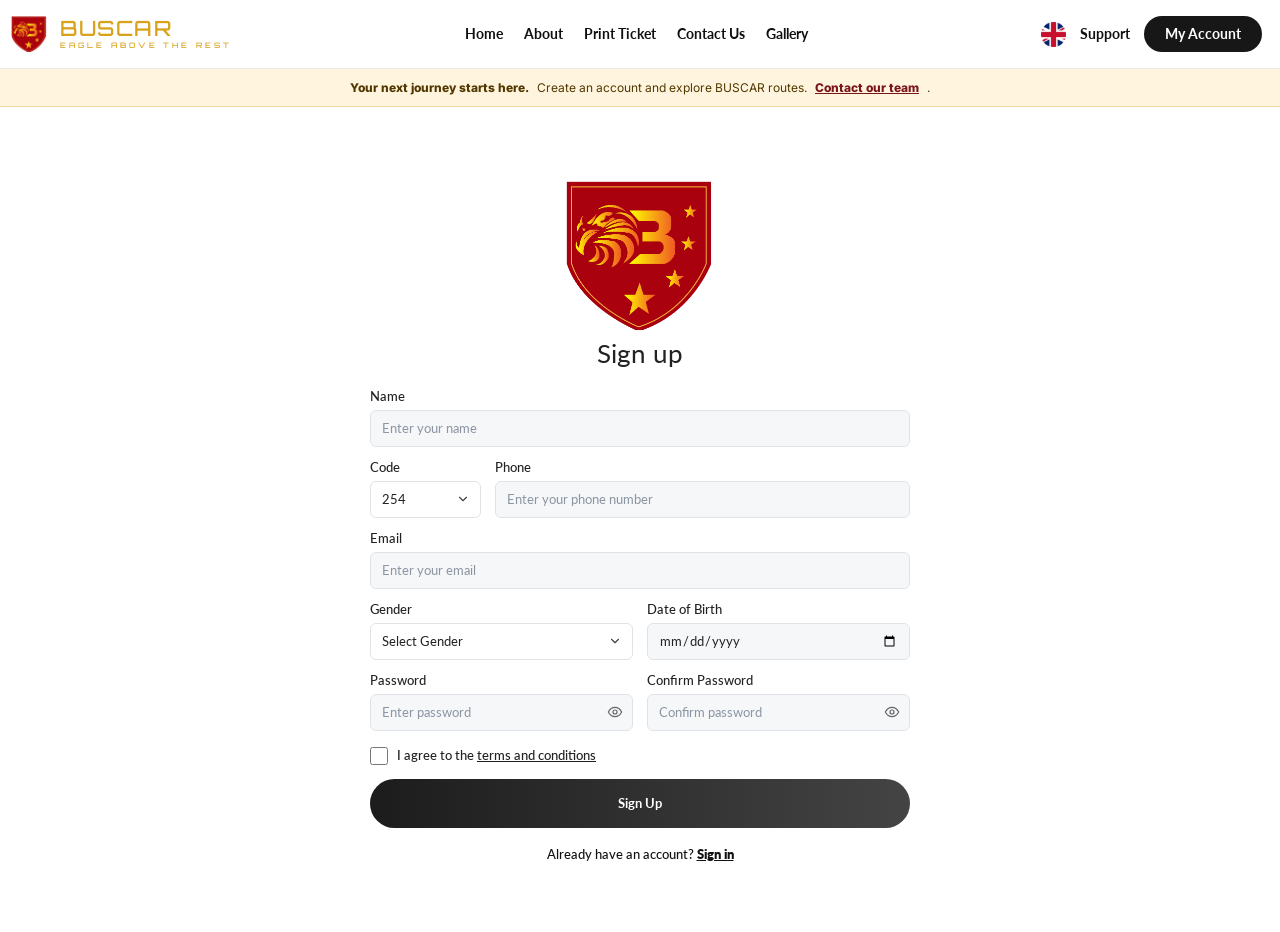
<file: signup.html>
<!DOCTYPE html>
<html lang="en">
<head>
  <meta charset="UTF-8">
  <meta name="viewport" content="width=device-width, initial-scale=1.0">
  <title>Sign up — BUSCAR</title>
  <meta name="robots" content="noindex,follow">
  <link rel="icon" type="image/png" href="public/logo-2.png">
  <link rel="stylesheet" href="styles.css">
  <link rel="stylesheet" href="site.css">
  <link rel="stylesheet" href="auth.css">
  <script src="protection.js" defer></script>
</head>
<body>
  <header class="site-header" style="border-bottom:1px solid #e9e9e9">
    <div class="nav-wrap">
      <a class="brand" href="index.html" aria-label="Buscar home">
        <img class="brand-shield" src="public/logo-2.png" alt="">
        <span class="brand-text">
          <span class="brand-name">BUSCAR</span>
          <span class="brand-tagline">EAGLE ABOVE THE REST</span>
        </span>
      </a>
      <button class="menu-toggle" aria-label="Toggle navigation" aria-expanded="false"><svg aria-hidden="true" viewBox="0 0 24 24"><path d="M3 6h18M3 12h18M3 18h18"/></svg></button>
      <nav class="main-nav" aria-label="Main navigation">
        <a href="index.html">Home</a>
        <a href="about.html">About</a>
        <a href="ticket.html">Print Ticket</a>
        <a href="contact.html">Contact Us</a>
        <a href="gallery.html">Gallery</a>
      </nav>
      <div class="nav-actions">
        <button class="language" aria-label="Language: English">
          <img src="public/uk.png" alt="UK flag">
        </button>
        <a class="support" href="contact.html">Support</a>
        <a class="account-btn" href="#account">My Account</a>
      </div>
    </div>
  </header>
  <div class="safety-banner"><strong>Your next journey starts here.</strong> Create an account and explore BUSCAR routes. <a href="contact.html">Contact our team</a>.</div>

  <main class="signup-main">
    <img class="signup-logo" src="public/logo-2.png" alt="BUSCAR">
    <h1>Sign up</h1>

    <form class="signup-form" id="signupForm" novalidate>
      <label><span>Name</span>
        <input type="text" name="name" placeholder="Enter your name" autocomplete="name">
      </label>

      <div class="su-row code-phone">
        <label><span>Code</span>
          <select name="code"><option value="">Select ...</option></select>
        </label>
        <label><span>Phone</span>
          <input type="tel" name="phone" inputmode="numeric" placeholder="Enter your phone number" autocomplete="tel-national">
        </label>
      </div>

      <label><span>Email</span>
        <input type="email" name="email" placeholder="Enter your email" autocomplete="email">
      </label>

      <div class="su-row two">
        <label><span>Gender</span>
          <select name="gender">
            <option value="">Select Gender</option>
            <option>Male</option>
            <option>Female</option>
            <option>Other</option>
            <option>Prefer not to say</option>
          </select>
        </label>
        <label><span>Date of Birth</span>
          <input type="date" name="dob">
        </label>
      </div>

      <div class="su-row two">
        <label><span>Password</span>
          <div class="su-pass">
            <input type="password" name="password" placeholder="Enter password" autocomplete="new-password">
            <button class="eye" type="button" aria-label="Show password" data-for="password"></button>
          </div>
        </label>
        <label><span>Confirm Password</span>
          <div class="su-pass">
            <input type="password" name="confirm" placeholder="Confirm password" autocomplete="new-password">
            <button class="eye" type="button" aria-label="Show password" data-for="confirm"></button>
          </div>
        </label>
      </div>

      <label class="su-terms">
        <input type="checkbox" name="terms"> <span style="margin:0">I agree to the <a href="#terms">terms and conditions</a></span>
      </label>

      <p class="su-error" id="suError" role="alert"></p>
      <button class="su-submit" type="submit">Sign Up</button>
      <p class="su-foot">Already have an account? <a href="index.html?signin=1" class="js-open-signin">Sign in</a></p>
    </form>
  </main>

  <script src="site-config.js"></script>
  <script src="site.js"></script>
  <script src="auth.js"></script>
  <script>
    const form = document.getElementById('signupForm');
    const err = document.getElementById('suError');

    /* country codes (shared with the dialog) */
    const codeSel = form.code;
    window.BuscarAuth.codes.forEach((c) => codeSel.add(new Option(c, c)));
    codeSel.value = '254';

    /* date of birth: no future dates, must be at least 13 */
    const today = new Date();
    const iso = (d) => d.toISOString().slice(0, 10);
    form.dob.max = iso(new Date(today.getFullYear() - 13, today.getMonth(), today.getDate()));

    /* eye toggles */
    const eye = '<svg viewBox="0 0 24 24" width="16" height="16" fill="none" stroke="currentColor" stroke-width="1.8" stroke-linecap="round" stroke-linejoin="round"><path d="M2 12s3.6-7 10-7 10 7 10 7-3.6 7-10 7S2 12 2 12z"/><circle cx="12" cy="12" r="3"/></svg>';
    form.querySelectorAll('.eye').forEach((b) => {
      b.innerHTML = eye;
      b.addEventListener('click', () => {
        const input = form[b.dataset.for];
        const show = input.type === 'password';
        input.type = show ? 'text' : 'password';
        b.setAttribute('aria-label', show ? 'Hide password' : 'Show password');
      });
    });

    /* submit — DEMO: any valid-looking details create the account and sign in */
    form.addEventListener('submit', (e) => {
      e.preventDefault();
      form.querySelectorAll('.invalid').forEach((el) => el.classList.remove('invalid'));
      const bad = (el, msg) => { el.classList.add('invalid'); err.textContent = msg; el.focus(); };

      const v = Object.fromEntries(new FormData(form));
      const phone = (v.phone || '').replace(/\D/g, '');

      if (!v.name.trim()) return bad(form.name, 'Enter your name.');
      if (!v.code) return bad(form.code, 'Select a country code.');
      if (!phone) return bad(form.phone, 'Enter your phone number.');
      if (!/^\S+@\S+\.\S+$/.test(v.email)) return bad(form.email, 'Enter a valid email address.');
      if (!v.gender) return bad(form.gender, 'Select your gender.');
      if (!v.dob) return bad(form.dob, 'Enter your date of birth.');
      if (!v.password) return bad(form.password, 'Enter a password.');
      if (v.password !== v.confirm) return bad(form.confirm, 'Passwords do not match.');
      if (!form.terms.checked) { err.textContent = 'Please accept the terms and conditions.'; return; }

      err.textContent = '';
      // TODO: POST to your API here instead of signing in directly
      window.BuscarAuth.login({
        guest: false, name: v.name.trim(), code: v.code, phone, email: v.email, gender: v.gender, dob: v.dob
      }, true).then(() => { location.href = 'index.html'; });
    });
  </script>
</body>
</html>
</file>
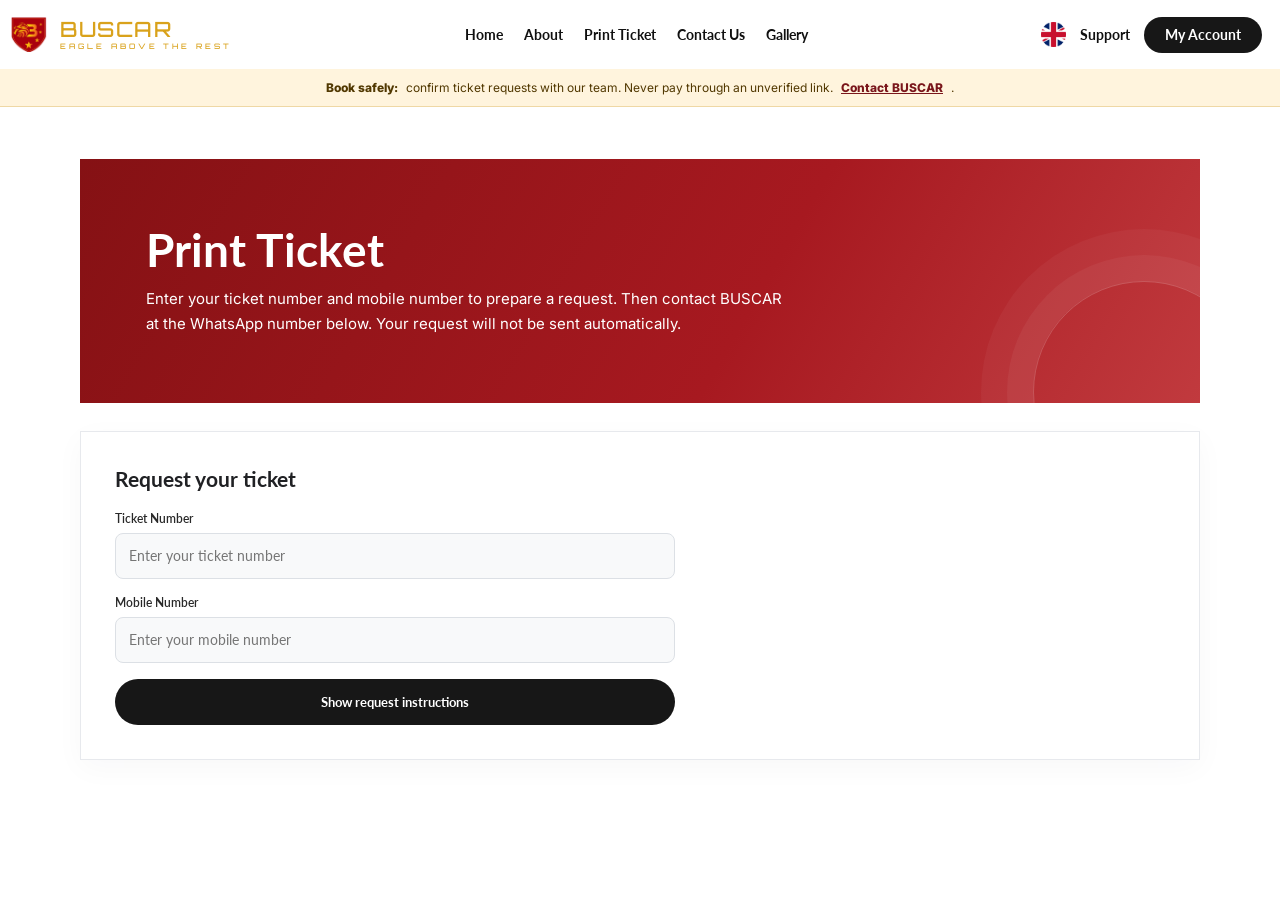
<file: ticket.html>
<!DOCTYPE html>
<html lang="en">
<head>
  <meta charset="UTF-8">
  <meta name="viewport" content="width=device-width, initial-scale=1.0">
  <title>Request a Bus Ticket | BUSCAR Support</title>
  <meta name="description" content="Need help retrieving a BUSCAR ticket? Send your ticket number and mobile number to our team on WhatsApp for assistance.">
  <link rel="canonical" href="https://www.buscarkenyaonline.co.ke/ticket.html">
  <meta property="og:type" content="website">
  <meta property="og:site_name" content="BUSCAR">
  <meta property="og:title" content="Request a BUSCAR Ticket">
  <meta property="og:description" content="Contact BUSCAR support for help retrieving your bus ticket.">
  <meta property="og:url" content="https://www.buscarkenyaonline.co.ke/ticket.html">
  <link rel="icon" type="image/png" href="public/logo-2.png">
  <link rel="stylesheet" href="styles.css">
  <link rel="stylesheet" href="site.css">
  <link rel="stylesheet" href="auth.css">
  <script src="protection.js" defer></script>
</head>
<body>
  <header class="site-header">
    <div class="nav-wrap">
      <a class="brand" href="index.html" aria-label="Buscar home"><img class="brand-shield" src="public/logo-2.png" alt=""><span class="brand-text"><span class="brand-name">BUSCAR</span><span class="brand-tagline">EAGLE ABOVE THE REST</span></span></a>
      <button class="menu-toggle" aria-label="Toggle navigation" aria-expanded="false"><svg aria-hidden="true" viewBox="0 0 24 24"><path d="M3 6h18M3 12h18M3 18h18"/></svg></button>
      <nav class="main-nav" aria-label="Main navigation">
        <a href="index.html">Home</a><a href="about.html">About</a><a href="ticket.html" aria-current="page">Print Ticket</a><a href="contact.html">Contact Us</a><a href="gallery.html">Gallery</a>
      </nav>
      <div class="nav-actions"><button class="language" aria-label="Language: English"><img src="public/uk.png" alt="UK flag"></button><a class="support" href="contact.html">Support</a><a class="account-btn" href="#account">My Account</a></div>
    </div>
  </header>
  <div class="safety-banner"><strong>Book safely:</strong> confirm ticket requests with our team. Never pay through an unverified link. <a href="contact.html">Contact BUSCAR</a>.</div>
  <main class="info-main">
    <section class="info-hero">
      <h1>Print Ticket</h1>
      <p>Enter your ticket number and mobile number to prepare a request. Then contact BUSCAR at the WhatsApp number below. Your request will not be sent automatically.</p>
    </section>
    <section class="info-section">
      <h2>Request your ticket</h2>
      <form class="ticket-form" id="ticketForm" novalidate>
        <label>Ticket Number
          <input name="ticket" type="text" autocomplete="off" placeholder="Enter your ticket number" required>
        </label>
        <label>Mobile Number
          <input name="mobile" type="tel" inputmode="tel" autocomplete="tel" placeholder="Enter your mobile number" required>
        </label>
        <p class="ticket-help" id="ticketHelp" role="alert"></p>
        <button type="submit">Show request instructions</button>
      </form>
    </section>
  </main>
  <script src="site-config.js"></script><script src="site.js"></script><script src="auth.js"></script>
  <script>
    document.getElementById('ticketForm').addEventListener('submit', (event) => {
      event.preventDefault();
      const form = event.currentTarget, ticket = form.ticket.value.trim(), mobile = form.mobile.value.trim();
      const help = document.getElementById('ticketHelp');
      if (!ticket || !mobile) { help.textContent = 'Enter both your ticket number and mobile number.'; (ticket ? form.mobile : form.ticket).focus(); return; }
      help.textContent = '';
      const message = [
        '*BUSCAR TICKET REQUEST*',
        '*Ticket number:* ' + ticket,
        '*Mobile number:* ' + mobile,
        '',
        'Please help retrieve my ticket.'
      ].join('\n');
      const url = window.BuscarSite.whatsappUrl(message);
      if (!url) {
        help.textContent = 'Add a valid WhatsApp number in site-config.js before sending ticket requests.';
        return;
      }
      help.textContent = 'Opening WhatsApp with your ticket request…';
      window.BuscarSite.trackWhatsAppRedirect({ source: 'ticket_support' });
      window.location.assign(url);
    });
  </script>
</body>
</html>
</file>
<file: styles.css>
@import url('https://fonts.googleapis.com/css2?family=Inter:wght@400;500;600;700;800&family=Lato:wght@400;700&family=Orbitron:wght@600;800&display=swap');

:root {
  --red: #a71920;
  --deep-red: #821315;
  --gold: #e0a000;
  --text: #101010;
  --muted: #657080;
  --border: #e9e9e9;
}

* { box-sizing: border-box; }
html { scroll-behavior: smooth; }
body {
  margin: 0;
  color: var(--text);
  background: #fff;
  font-family: Inter, Arial, sans-serif;
  font-size: 13px;
}
a { color: inherit; text-decoration: none; }
button, input { font: inherit; }

/* ---------- Header ---------- */
.site-header {
  height: 69px;
  background: #fff;
  border-top: 0;
  border-bottom: 0;
  position: relative;
  z-index: 10;
}
.nav-wrap {
  width: min(1300px, calc(100% - 36px));
  height: 100%;
  margin: 0 auto;
  display: flex;
  align-items: center;
  gap: 20px;
}
.brand { display: flex; align-items: center; gap: 12px; flex: 0 0 200px; height: 100%; margin-left: -8px; }
.brand-shield { width: 38px; height: 42px; object-fit: contain; display: block; flex: 0 0 38px; }
.brand-text { display: flex; flex-direction: column; justify-content: center; gap: 3px; line-height: 1; }
.brand-name { font: 500 21px/1 Orbitron, Inter, sans-serif; letter-spacing: 1.5px; color: #d9a21b; }
.brand-tagline { font: 500 7.5px/1 Orbitron, Inter, sans-serif; letter-spacing: 3.1px; color: #d9a21b; white-space: nowrap; }
.main-nav { flex: 1; display: flex; align-items: center; justify-content: center; gap: 21px; white-space: nowrap; }
.main-nav a { font: 700 14px/1 Lato, Inter, Arial, sans-serif; transition: color .2s; }
.main-nav a:hover { color: var(--red); }
.nav-actions { display: flex; align-items: center; gap: 14px; white-space: nowrap; }
.language { padding: 0; border: 0; background: transparent; cursor: pointer; width: 25px; height: 25px; }
.language img { width: 25px; height: 25px; object-fit: contain; display: block; }
.support { display: flex; align-items: center; gap: 6px; font: 700 14px/1 Lato, Inter, Arial, sans-serif; }
.help-mark { width: 14px; height: 14px; border-radius: 50%; display: inline-grid; place-items: center; background: #111; color: #fff; font-size: 10px; font-weight: 800; }
.account-btn, .search-btn { color: #fff; background: #171717; border-radius: 28px; font-weight: 700; }
.account-btn { padding: 11px 21px; font: 700 14px/1 Lato, Inter, Arial, sans-serif; }
.menu-toggle { display: none; }
.menu-sheet-head { display: none; }

/* ---------- Hero ---------- */
.hero {
  height: 400px;
  position: relative;
  overflow: hidden;
  background-color: #8f161a;
}
.hero-slide {
  position: absolute;
  inset: 0;
  background-repeat: no-repeat;
  background-size: cover;
  background-position: center right;
  opacity: 0;
  transition: opacity 1.2s ease-in-out;
}
.hero-slide.is-active { opacity: 1; }
.hero-shade {
  position: absolute;
  inset: 0;
  background: linear-gradient(90deg, rgba(133, 17, 20, .98) 0%, rgba(151, 23, 29, .96) 37%, rgba(157, 29, 36, .75) 58%, rgba(40, 25, 27, .2) 100%);
}
.hero-inner { width: min(1300px, calc(100% - 36px)); height: 100%; margin: 0 auto; position: relative; }

.routes { position: absolute; left: -194px; top: 60px; width: 560px; height: 280px; color: #fff; }
.routes h1 { font: 800 28px/1 Orbitron, Inter, sans-serif; margin: 0; color: #050505; letter-spacing: .5px; }

.route-pin { position: absolute; display: flex; flex-direction: column; align-items: center; gap: 4px; font-size: 0; }
.route-pin::before {
  content: '';
  display: block;
  width: 22px;
  height: 30px;
  border: 0;
  border-radius: 0;
  transform: none;
  background: no-repeat center / contain url("data:image/svg+xml;utf8,<svg xmlns='http://www.w3.org/2000/svg' viewBox='0 0 24 30' fill='none' stroke='%23eee' stroke-width='3'><path d='M12 28C12 28 2 17 2 11a10 10 0 0 1 20 0c0 6-10 17-10 17z'/><circle cx='12' cy='11' r='3.5'/></svg>");
}
.route-pin b { font: 600 25px/1 Orbitron, Inter, sans-serif; color: #eee; white-space: nowrap; }

.pin-kampala   { left: 0;     top: 61px; }
.pin-nairobi   { left: 171px; top: 112px; }
.pin-malindi   { left: 274px; top: 49px;  flex-direction: row; align-items: center; gap: 20px; }
.pin-kilifi    { left: 378px; top: 128px; flex-direction: row; align-items: center; gap: 20px; }
.pin-mpeketoni { left: 58px;  top: 225px; flex-direction: row; align-items: center; gap: 20px; }
.pin-mombasa   { left: 348px; top: 199px; }

.hero-logo { position: absolute; top: 124px; left: 34.5%; width: 400px; height: 160px; }
.hero-logo img { width: 100%; height: 100%; object-fit: contain; object-position: left center; filter: drop-shadow(0 2px 2px rgba(0,0,0,.15)); }

/* ---------- Floating search ---------- */
.booking-shell {
  position: relative;
  z-index: 2;
  width: min(1320px, calc(100% - 36px));
  margin: -84px auto 0;
  padding: 10px 8px 8px;
  border-radius: 0;
  background: #f4f4f4;
}
.booking-top { min-height: 30px; display: flex; align-items: center; justify-content: space-between; padding: 0 11px 8px 3px; }
.trip-options { display: flex; gap: 18px; align-items: center; }
.trip-options label { display: inline-flex; gap: 4px; align-items: center; font-size: 10px; color: #5b6570; }
.trip-options input { accent-color: #222; margin: 0; }
.booking-top p { margin: 0; font-size: 13px; color: #222; display: flex; align-items: center; gap: 6px; }
.traveler-logo { height: 24px; width: auto; display: block; }
.booking-form {
  min-height: 71px;
  padding: 8px 12px;
  background: #fff;
  border: 1px solid #ddd;
  border-radius: 0;
  display: grid;
  grid-template-columns: 1.15fr 1.15fr 1fr .9fr auto;
  align-items: center;
}
.booking-form.is-round-trip { grid-template-columns: 1fr 1fr .9fr .9fr .9fr auto; }
.return-date-field[hidden] { display: none; }
.booking-field { min-width: 0; display: flex; align-items: center; gap: 9px; padding: 0 14px; min-height: 43px; border-right: 1px solid #e5e7eb; }
.booking-field:first-child { padding-left: 8px; }
.field-icon { color: #697078; font-size: 19px; width: 16px; flex: 0 0 16px; text-align: center; }
.field-content { display: flex; flex-direction: column; gap: 2px; min-width: 0; }
.field-content small { font-size: 10px; color: #475569; }
.quick-dates { margin-left: 4px; display: inline-flex; gap: 4px; }
.quick-dates button { border: 0; background: transparent; padding: 0 2px; color: #111; font: 700 11px/1 Lato, Inter, sans-serif; cursor: pointer; }
.quick-dates button:hover { color: var(--red); }
.quick-dates button.is-on { color: var(--red); text-decoration: underline; }
.field-content input { width: 100%; min-width: 0; border: 0; outline: 0; background: transparent; color: #111; font-size: 14px; font-weight: 600; padding: 0; }
.field-content input::placeholder { color: #9aa5b5; font-weight: 400; }
.search-btn { border: 0; padding: 16px 28px; cursor: pointer; font-size: 14px; min-width: 140px; }
.search-btn:hover, .account-btn:hover { background: #353535; }

/* ---------- Content ---------- */
.content-wrap { width: min(1300px, calc(100% - 36px)); margin: 22px auto 0; }
.content-section { margin-bottom: 14px; }
.content-section h2 { margin: 0 0 8px; font-size: 18px; line-height: 1.25; font-weight: 700; }
.section-subtitle { color: #5b6570; margin: 0 0 14px; font-size: 12px; }
.amenities-grid, .benefits-grid { display: grid; grid-template-columns: repeat(4, minmax(0, 1fr)); gap: 12px; }
.info-card { border: 1px solid #ededed; border-radius: 0; background: #fff; box-shadow: 0 2px 8px rgba(0,0,0,.045); text-align: center; }
.amenity-card { min-height: 126px; display: flex; flex-direction: column; justify-content: center; align-items: center; gap: 9px; }
.amenity-card img { width: 45px; height: 45px; object-fit: contain; }
.amenity-card p { margin: 0; color: #687386; font-size: 10px; }
.why-section { margin-top: 12px; }
.why-section .section-subtitle { margin-bottom: 13px; }
.benefit-card { min-height: 130px; padding: 12px 10px 10px; }
.benefit-icon { width: 50px; height: 50px; margin: 0 auto 7px; border-radius: 50%; display: grid; place-items: center; }
.benefit-icon img { width: 28px; height: 28px; object-fit: contain; }
.pink { background: #eaf7fc; }
.lavender { background: #f2f0fc; color: #394e89; }
.mint { background: #edf8f1; color: #ef8880; }
.blue { background: #eef4ff; }
.benefit-card h3 { margin: 0 0 5px; font-size: 12px; font-weight: 600; }
.benefit-card p { margin: 0; color: #596474; font-size: 10px; line-height: 1.5; }
.scroll-reveal { opacity: 0; transform: translateY(18px); transition: opacity .55s ease, transform .55s cubic-bezier(.2,.75,.25,1); }
.scroll-reveal.is-revealed { opacity: 1; transform: translateY(0); }
.amenity-card.scroll-reveal:nth-child(2), .benefit-card.scroll-reveal:nth-child(2) { transition-delay: 70ms; }
.amenity-card.scroll-reveal:nth-child(3), .benefit-card.scroll-reveal:nth-child(3) { transition-delay: 140ms; }
.amenity-card.scroll-reveal:nth-child(4), .benefit-card.scroll-reveal:nth-child(4) { transition-delay: 210ms; }
.info-card { transition: transform .24s ease, box-shadow .24s ease, border-color .24s ease; }
.amenity-card img, .benefit-icon img { transition: transform .3s cubic-bezier(.2,.75,.25,1); }
@media (hover: hover) {
  .info-card:hover { transform: translateY(-5px); border-color: #e1d8d8; box-shadow: 0 12px 26px rgba(33, 20, 20, .1); }
  .amenity-card:hover img, .benefit-card:hover .benefit-icon img { transform: scale(1.1); }
}

.chat-button { position: fixed; right: 24px; bottom: 24px; z-index: 30; display: flex; align-items: center; gap: 11px; min-height: 64px; padding: 9px 16px 9px 10px; border: 1px solid #ffffff; border-radius: 999px; background: #fff; color: #242424; box-shadow: 0 8px 28px #1a1a1a26; text-decoration: none; transition: transform .18s ease, box-shadow .18s ease; }
.chat-button:hover { transform: translateY(-3px); box-shadow: 0 12px 32px #1a1a1a33; }
.chat-button:focus-visible { outline: 3px solid #a71920; outline-offset: 3px; }
.chat-icon { width: 44px; height: 44px; display: grid; flex: 0 0 auto; place-items: center; border-radius: 50%; background: #168b52; color: #fff; }
.chat-icon svg { width: 23px; height: 23px; fill: none; stroke: currentColor; stroke-width: 1.8; stroke-linecap: round; stroke-linejoin: round; }
.chat-copy { display: grid; gap: 3px; text-align: left; }
.chat-copy strong { font: 700 13px/1.2 Lato, Inter, Arial, sans-serif; }
.chat-copy small { color: #646a70; font: 400 11px/1.2 Lato, Inter, Arial, sans-serif; }
.chat-arrow { margin-left: 4px; color: #a71920; font-size: 20px; line-height: 1; }


/* ---------- Search bar highlight + shimmer ---------- */
.booking-shell.flash { animation: shellFlash 1.8s ease-out; }
@keyframes shellFlash {
  0%   { box-shadow: 0 0 0 0 rgba(167,25,32,.55); }
  40%  { box-shadow: 0 0 0 7px rgba(167,25,32,.28); }
  100% { box-shadow: 0 0 0 0 rgba(167,25,32,0); }
}
.route-chip.skeleton {
  width: var(--w, 180px);
  border-color: transparent;
  background: linear-gradient(90deg, #ebebeb 25%, #f8f8f8 40%, #ebebeb 60%);
  background-size: 400% 100%;
  animation: shimmer 1.3s linear infinite;
  pointer-events: none;
}
@keyframes shimmer { 0% { background-position: 100% 50%; } 100% { background-position: 0 50%; } }

/* ---------- CTA carousel ---------- */
.cta-carousel { position: relative; overflow: hidden; margin: 14px 0 0; }
.cta-track { --i: 0; display: flex; gap: 7px; transition: transform .7s ease; transform: translateX(calc(var(--i) * -1 * (50% + 3.5px))); }
.cta-slide { flex: 0 0 calc((100% - 7px) / 2); display: block; }
.cta-slide img { width: 100%; aspect-ratio: 646 / 244; object-fit: cover; display: block; border-radius: 0; }
.cta-dots { position: absolute; left: 75%; bottom: 12px; transform: translateX(-50%); display: flex; gap: 6px; }
.cta-dots button { width: 7px; height: 7px; padding: 0; border: 0; border-radius: 99px; background: rgba(255,255,255,.65); cursor: pointer; transition: width .3s, background .3s; }
.cta-dots button.is-active { width: 20px; background: #fff; }

/* ---------- Our routes ---------- */
.routes-card { width: min(1320px, calc(100% - 36px)); margin: 8px auto 0; padding: 22px 32px 24px; background: #f7f7f7; border: 1px solid #e6e6e6; border-radius: 0; }
.routes-head { display: flex; align-items: flex-start; justify-content: space-between; gap: 16px; flex-wrap: wrap; }
.routes-title { display: flex; gap: 10px; align-items: flex-start; flex-wrap: wrap; }
.routes-icon { width: 36px; height: 36px; border-radius: 9px; background: #e8e8e8; display: grid; place-items: center; }
.routes-icon i { width: 14px; height: 14px; background: #111; display: block; }
.routes-title h2 { margin: 0; font-size: 20px; font-weight: 600; line-height: 36px; }
.routes-title > div { display: contents; }
.routes-title p { flex-basis: 100%; margin: 0; font-size: 11px; color: #5b6570; }
.route-search { display: flex; align-items: center; gap: 9px; width: 340px; max-width: 100%; height: 38px; padding: 0 16px; background: #f1f1f1; border: 1px solid #dcdcdc; border-radius: 99px; color: #666; }
.route-search input { flex: 1; min-width: 0; border: 0; outline: 0; background: transparent; font-size: 12px; color: #111; }
.route-seo-links { display: flex; flex-wrap: wrap; gap: 6px; margin-top: 8px; }
.route-chips { display: flex; flex-wrap: wrap; gap: 6px; margin-top: 18px; }
.route-chip { display: inline-flex; align-items: center; gap: 9px; height: 34px; padding: 0 20px; border: 1px solid #d8d8d8; border-radius: 99px; background: #eee; color: #111; font: 600 11px/1 Lato, Inter, sans-serif; cursor: pointer; white-space: nowrap; }
.route-chip:hover { background: #e2e2e2; }
.routes-more { text-align: center; margin-top: 18px; }
.routes-more button { display: inline-flex; align-items: center; gap: 8px; height: 36px; padding: 0 20px; border: 1px solid #d6d6d6; border-radius: 99px; background: #f0f0f0; font: 700 12px/1 Lato, Inter, sans-serif; cursor: pointer; box-shadow: 0 2px 4px rgba(0,0,0,.08); }

/* ---------- App section ---------- */
.app-section { width: min(1320px, calc(100% - 36px)); height: 177px; margin: 24px auto 0; display: flex; align-items: center; justify-content: space-between; overflow: hidden; position: relative; }
.app-phone { width: 280px; height: auto; align-self: flex-start; margin-left: 160px; display: block; }
.app-stores { display: flex; align-items: center; gap: 16px; margin-right: 158px; }
.store-google { height: 60px; width: auto; display: block; }
.store-apple { height: 66px; width: auto; display: block; }

/* ---------- Footer ---------- */
.site-footer { background: #1b1b1b; color: #fff; border-radius: 0; }
.footer-inner { width: min(1320px, calc(100% - 36px)); margin: 0 auto; }
.footer-logos { display: flex; align-items: center; justify-content: space-between; gap: 20px; padding: 24px 20px; min-height: 108px; border-bottom: 1px solid #2c2c2c; }
.footer-brand { flex: 0 0 auto; margin-left: 0; height: auto; }
.footer-travler { height: 32px; width: auto; display: block; }
.footer-voltic { height: 48px; width: auto; display: block; }
.footer-stores { display: flex; gap: 14px; align-items: center; }
.footer-stores img { height: 32px; width: auto; display: block; }
.footer-bottom { display: flex; align-items: center; justify-content: space-between; gap: 16px; padding: 18px 10px 22px; }
.footer-mail, .footer-social a { color: #d8d8d8; display: inline-flex; }
.footer-mail:hover, .footer-social a:hover, .footer-links a:hover { color: var(--gold); }
.footer-links { display: flex; gap: 12px; flex-wrap: wrap; justify-content: center; }
.footer-links a { font: 700 12px/1 Lato, Inter, sans-serif; color: #fff; }
.footer-social { display: flex; gap: 14px; align-items: center; }

/* ---------- Responsive ---------- */
@media (max-width: 1400px) {
  .routes { left: -60px; }
}
@media (max-width: 1050px) {
  .nav-wrap { gap: 12px; }
  .brand { flex-basis: 150px; }
  .brand-shield { width: 32px; height: 36px; flex-basis: 32px; }
  .brand-name { font-size: 18px; }
  .brand-tagline { font-size: 6.5px; letter-spacing: 2.4px; }
  .main-nav { gap: 13px; }
  .main-nav a, .support, .account-btn { font-size: 12px; }
  .nav-actions { gap: 9px; }
  .routes { left: -90px; }
  .hero-logo { left: 39%; width: 300px; height: 120px; }
}
@media (max-width: 780px) {
  .site-header { height: 62px; }
  .site-header.menu-open { z-index: 130; }
  .site-header.menu-open::before {
    content: '';
    position: fixed;
    inset: 0;
    z-index: 1;
    background: rgba(12, 14, 18, .54);
  }
  .nav-wrap { width: calc(100% - 28px); }
  .brand { flex-basis: auto; margin-left: 0; }
  .brand-shield { width: 30px; height: 34px; flex-basis: 30px; }
  .brand-name { font-size: 17px; }
  .nav-actions { order: 1; margin-left: auto; }
  .menu-toggle { display: grid; place-items: center; order: 2; flex: 0 0 40px; width: 40px; height: 44px; margin-left: 0; padding: 7px; border: 0; border-radius: 8px; background: transparent; color: #171717; cursor: pointer; }
  .menu-toggle svg { display: block; width: 24px; height: 24px; fill: none; stroke: currentColor; stroke-width: 2; stroke-linecap: round; }
  .main-nav {
    position: fixed;
    inset: 0 0 0 auto;
    z-index: 2;
    display: flex;
    flex-direction: column;
    align-items: stretch;
    justify-content: flex-start;
    gap: 2px;
    width: min(360px, calc(100vw - 48px));
    height: 100vh;
    height: 100dvh;
    padding: max(18px, env(safe-area-inset-top)) 22px max(18px, env(safe-area-inset-bottom));
    overflow-y: auto;
    overscroll-behavior: contain;
    background: #fff;
    box-shadow: -14px 0 36px rgba(0,0,0,.2);
    transform: translateX(105%);
    visibility: hidden;
    transition: transform .28s cubic-bezier(.2,.75,.25,1), visibility 0s linear .28s;
  }
  .main-nav.is-open { transform: translateX(0); visibility: visible; transition-delay: 0s; }
  .menu-sheet-head { display: flex; align-items: center; justify-content: space-between; padding: 2px 0 17px; border-bottom: 1px solid #eceef1; }
  .menu-sheet-brand { display: flex; align-items: center; gap: 10px; }
  .menu-sheet-logo { width: 34px; height: 38px; object-fit: contain; }
  .menu-sheet-head strong { color: #d9a21b; font: 700 17px Orbitron, Inter, sans-serif; letter-spacing: 1px; }
  .menu-sheet-close { width: 38px; height: 38px; border: 0; border-radius: 50%; background: #f2f3f5; color: #222; font-size: 26px; line-height: 1; cursor: pointer; }
  .main-nav > a { padding: 15px 4px; border-bottom: 1px solid #eceef1; font-size: 15px; }
  body.menu-open { overflow: hidden; }
  .nav-actions { gap: 9px; }
  .support { display: none; }
  .account-btn { padding: 9px 13px; font-size: 11px; }
  .hero { height: 310px; }
  .hero-slide { background-position: 70% center; }
  .hero-shade { background: linear-gradient(90deg, rgba(133,17,20,.97), rgba(151,23,29,.82) 58%, rgba(40,25,27,.25)); }
  .routes { left: 0; top: 42px; transform: scale(.78); transform-origin: top left; }
  .hero-logo { left: auto; right: 0; top: 150px; width: 205px; height: 90px; }
  .booking-shell { margin-top: -45px; width: calc(100% - 24px); }
  .booking-top { align-items: flex-start; gap: 10px; flex-wrap: wrap; }
  .booking-top p { margin-left: auto; }
  .booking-form { grid-template-columns: 1fr 1fr; gap: 8px; }
  .booking-form.is-round-trip { grid-template-columns: 1fr 1fr; }
  .booking-field { padding: 6px 8px; border-right: 0; border-bottom: 1px solid #eee; }
  .booking-field:nth-child(2) { border-left: 1px solid #eee; }
  .booking-field:nth-child(3) { grid-column: 1 / 2; }
  .search-btn { grid-column: 2 / 3; width: 100%; min-width: 0; }
  .booking-form.is-round-trip .search-btn { grid-column: 1 / -1; }
  .content-wrap { width: calc(100% - 24px); margin-top: 22px; }
  .amenities-grid, .benefits-grid { grid-template-columns: repeat(2, minmax(0, 1fr)); }
  .cta-slide { flex-basis: 100%; }
  .cta-track { transform: translateX(calc(var(--i) * -1 * (100% + 7px))); }
  .cta-dots { left: 50%; }
  .routes-card { padding: 18px 16px; width: calc(100% - 24px); }
  .route-search { width: 100%; }
  .app-section { width: calc(100% - 24px); justify-content: center; flex-direction: column; height: auto; gap: 16px; padding-top: 12px; }
  .app-phone { width: 200px; margin: 0; align-self: center; }
  .app-stores { margin: 0 0 12px; flex-wrap: wrap; justify-content: center; }
  .footer-logos { flex-wrap: wrap; justify-content: center; }
  .footer-bottom { flex-wrap: wrap; justify-content: center; }
}
@media (max-width: 460px) {
  .brand-shield { width: 26px; height: 30px; flex-basis: 26px; }
  .brand-name { font-size: 15px; }
  .brand-tagline { font-size: 5.5px; letter-spacing: 1.8px; }
  .language { width: 19px; height: 19px; }
  .language img { width: 19px; height: 19px; }
  .account-btn { padding: 8px 10px; }
  .hero { height: 280px; }
  .routes { transform: scale(.62); top: 34px; }
  .hero-logo { width: 145px; height: 70px; top: 158px; }
  .booking-top p { font-size: 10px; }
  .traveler-logo { height: 18px; }
  .booking-form { grid-template-columns: 1fr; }
  .booking-field, .booking-field:nth-child(2) { border: 0; border-bottom: 1px solid #eee; }
  .booking-field:nth-child(3), .search-btn { grid-column: auto; }
  .search-btn { padding: 13px; }
  .amenities-grid, .benefits-grid { gap: 9px; }
  .amenity-card { min-height: 112px; }
  .benefit-card { padding: 10px 8px; }
  .chat-button { right: 14px; bottom: 14px; min-height: 58px; gap: 8px; padding: 7px 12px 7px 8px; }
  .chat-icon { width: 40px; height: 40px; }
  .chat-arrow { margin-left: 0; }
}
@media (max-width: 360px) {
  .nav-wrap { gap: 8px; }
  .brand { gap: 8px; }
  .brand-tagline { font-size: 5px; letter-spacing: .8px; }
  .nav-actions { gap: 6px; }
  .account-btn { padding: 8px; }
  .routes { transform: scale(.5); top: 32px; }
  .hero-logo { width: 120px; height: 62px; top: 182px; right: 8px; }
  .route-chip { gap: 6px; padding-right: 8px; padding-left: 8px; }
}
</file>
<file: site.css>
/* Shared safety notice, page transitions, and static information pages. */
body { animation: site-page-in .42s cubic-bezier(.2,.75,.25,1) both; }
body, body * { -webkit-user-select: none; user-select: none; }
input, textarea, select, [contenteditable="true"], input *, textarea *, select * {
  -webkit-user-select: text;
  user-select: text;
}
@keyframes site-page-in {
  from { opacity: 0; }
  to { opacity: 1; }
}
body.is-leaving { opacity: 0; transition: opacity .18s ease; }

.safety-banner {
  display: flex;
  align-items: center;
  justify-content: center;
  flex-wrap: wrap;
  gap: 5px 8px;
  max-height: 200px;
  overflow: hidden;
  padding: 10px 18px;
  background: #fff4dd;
  border-bottom: 1px solid #efd8a5;
  color: #513800;
  text-align: center;
  font-size: 12px;
  line-height: 1.45;
  transition: opacity .3s ease, max-height .45s ease, padding .45s ease, border-width .45s ease, visibility 0s linear .45s;
}
.safety-banner strong { font-weight: 800; }
.safety-banner a { color: #7a161b; font-weight: 800; text-decoration: underline; }
[data-whatsapp-contact][hidden] { display: none !important; }
.safety-banner.is-dismissed {
  max-height: 0;
  padding-top: 0;
  padding-bottom: 0;
  border-bottom-width: 0;
  opacity: 0;
  visibility: hidden;
  pointer-events: none;
}

.safety-dialog-backdrop {
  position: fixed;
  inset: 0;
  z-index: 120;
  display: grid;
  place-items: center;
  padding: 20px;
  background: rgba(18, 18, 18, .58);
  opacity: 0;
  visibility: hidden;
  overflow-y: auto;
  overscroll-behavior: contain;
  transition: opacity .24s ease, visibility .24s ease;
}
.safety-dialog-backdrop.show { opacity: 1; visibility: visible; }
.safety-dialog {
  position: relative;
  width: min(440px, 100%);
  max-height: calc(100vh - 40px);
  max-height: calc(100dvh - 40px);
  overflow-y: auto;
  overscroll-behavior: contain;
  padding: 28px 26px 24px;
  border-radius: 0;
  background: #fff;
  color: #222;
  text-align: center;
  box-shadow: 0 22px 65px rgba(0,0,0,.28);
  transform: translateY(14px) scale(.98);
  transition: transform .28s cubic-bezier(.2,.75,.25,1);
}
.safety-dialog-backdrop.show .safety-dialog { transform: translateY(0) scale(1); }
.safety-dialog img { display: block; width: 116px; height: 95px; margin: 0 auto 12px; object-fit: contain; }
.safety-dialog h2 { margin: 0 0 10px; font: 700 20px/1.2 Lato, Inter, sans-serif; }
.safety-dialog p { margin: 0 0 18px; color: #555d68; font-size: 13px; line-height: 1.6; }
.safety-dialog-close {
  position: absolute;
  top: 10px;
  right: 10px;
  width: 34px;
  height: 34px;
  border: 0;
  border-radius: 50%;
  background: #f2f3f5;
  color: #222;
  font-size: 22px;
  cursor: pointer;
}
.safety-dialog-actions { display: flex; justify-content: center; flex-wrap: wrap; gap: 10px; }
.safety-dialog-actions a, .safety-dialog-actions button {
  min-height: 42px;
  display: inline-flex;
  align-items: center;
  justify-content: center;
  padding: 0 18px;
  border: 1px solid #191919;
  border-radius: 99px;
  background: #191919;
  color: #fff;
  font: 700 12px Lato, Inter, sans-serif;
  cursor: pointer;
}
.safety-dialog-actions button { background: #fff; color: #191919; }
.safety-dialog-actions a:hover { background: #a71920; border-color: #a71920; }

@media (max-width: 560px) {
  .safety-banner { gap: 3px 6px; padding: 7px 12px; font-size: 11px; line-height: 1.35; }
  .safety-dialog-backdrop { padding: 12px; }
  .safety-dialog { max-height: calc(100vh - 24px); max-height: calc(100dvh - 24px); padding: 18px 16px 16px; border-radius: 0; }
  .safety-dialog img { width: 88px; height: 66px; margin-bottom: 6px; }
  .safety-dialog h2 { margin-bottom: 7px; font-size: 18px; }
  .safety-dialog p { margin-bottom: 12px; font-size: 12px; line-height: 1.45; }
  .safety-dialog-actions { gap: 8px; }
  .safety-dialog-actions a, .safety-dialog-actions button { min-height: 40px; padding: 0 13px; }
}

.info-main { width: min(1120px, calc(100% - 36px)); min-height: 58vh; margin: 0 auto; padding: 52px 0 70px; }
.info-hero {
  position: relative;
  overflow: hidden;
  padding: clamp(28px, 6vw, 66px);
  border-radius: 0;
  background: linear-gradient(120deg, #851114, #a71920 60%, #c13a3e);
  color: #fff;
}
.info-hero::after { content: ''; position: absolute; width: 220px; height: 220px; right: -55px; bottom: -100px; border: 1px solid #ffffff30; border-radius: 50%; box-shadow: 0 0 0 26px #ffffff0c, 0 0 0 52px #ffffff0a; }
.info-hero h1 { position: relative; z-index: 1; max-width: 680px; margin: 0 0 12px; font: 700 clamp(28px, 5vw, 46px)/1.08 Lato, Inter, sans-serif; }
.info-hero p { position: relative; z-index: 1; max-width: 650px; margin: 0; color: #fff; font-size: 15px; line-height: 1.65; }
.info-section { margin-top: 28px; padding: clamp(22px, 4vw, 34px); border: 1px solid #e7e9ed; border-radius: 0; background: #fff; box-shadow: 0 8px 28px #1b273608; }
.info-section h2 { margin: 0 0 10px; color: #202124; font: 700 21px/1.2 Lato, Inter, sans-serif; }
.info-section p { max-width: 780px; margin: 0 0 12px; color: #5d6570; font-size: 14px; line-height: 1.7; }
.info-section p:last-child { margin-bottom: 0; }
.info-grid { display: grid; grid-template-columns: repeat(3, minmax(0,1fr)); gap: 14px; margin-top: 18px; }
.info-main .info-card { padding: 19px; border: 1px solid #eceef1; border-radius: 0; background: #fbfbfc; }
.info-main .info-card h3 { margin: 0 0 7px; color: #222; font: 700 15px Lato, Inter, sans-serif; }
.info-main .info-card p { margin: 0; font-size: 12px; }
.info-actions { display: flex; flex-wrap: wrap; gap: 10px; margin-top: 20px; }
.info-action { min-height: 44px; display: inline-flex; align-items: center; justify-content: center; padding: 0 18px; border-radius: 99px; background: #a71920; color: #fff; font: 700 12px Lato, Inter, sans-serif; transition: transform .18s ease, background .18s ease, box-shadow .18s ease; }
.info-action:hover { transform: translateY(-2px); background: #821315; box-shadow: 0 7px 16px #a7192030; }
.info-action.secondary { border: 1px solid #d8dbe0; background: #fff; color: #292929; }
.info-action.secondary:hover { border-color: #a71920; color: #a71920; box-shadow: none; }

.ticket-form { display: grid; gap: 16px; max-width: 560px; margin-top: 20px; }
.ticket-form label { display: grid; gap: 7px; color: #292929; font: 600 12px Lato, Inter, sans-serif; }
.ticket-form input { height: 46px; padding: 0 13px; border: 1px solid #dce0e5; border-radius: 8px; background: #f8f9fa; color: #222; font: 400 14px Lato, Inter, sans-serif; transition: border-color .18s, box-shadow .18s, background .18s; }
.ticket-form input:focus { outline: 0; border-color: #a71920; background: #fff; box-shadow: 0 0 0 3px #a7192018; }
.ticket-form button { min-height: 46px; border: 0; border-radius: 99px; background: #171717; color: #fff; font: 700 13px Lato, Inter, sans-serif; cursor: pointer; transition: transform .18s, background .18s; }
.ticket-form button:hover { transform: translateY(-2px); background: #a71920; }
.ticket-help { min-height: 20px; color: #a71920; font-size: 12px; line-height: 1.5; }
.ticket-help:empty { display: none; }

.gallery-kicker, .gallery-eyebrow { display: block; margin: 0 0 10px !important; color: #f4d996 !important; font-size: 10px !important; font-weight: 800; letter-spacing: 1.8px; }
.gallery-section { padding: clamp(20px, 4vw, 38px); }
.gallery-heading { display: flex; align-items: end; justify-content: space-between; gap: 18px; margin-bottom: 22px; }
.gallery-heading h2 { margin-bottom: 0; }
.gallery-heading > p { max-width: 380px; margin: 0 !important; text-align: right; }
.gallery-eyebrow { color: #a71920 !important; }
.gallery-grid { display: grid; grid-template-columns: repeat(4, minmax(0,1fr)); grid-auto-rows: 178px; grid-auto-flow: dense; gap: 12px; }
.gallery-item { position: relative; min-width: 0; min-height: 0; overflow: hidden; margin: 0; border-radius: 0; background: #eee; isolation: isolate; }
.gallery-item--wide { grid-column: span 2; }
.gallery-item--tall { grid-row: span 2; }
.gallery-item--feature { grid-row: span 2; }
.gallery-open { position: absolute; inset: 0; display: block; width: 100%; height: 100%; padding: 0; border: 0; background: #e8e8e8; cursor: zoom-in; }
.gallery-item img { display: block; width: 100%; height: 100%; object-fit: cover; transition: transform .55s cubic-bezier(.2,.75,.25,1), filter .4s; }
.gallery-item:hover img { transform: scale(1.055); filter: saturate(1.08); }
.gallery-item figcaption { position: absolute; z-index: 1; inset: auto 0 0; display: grid; gap: 5px; padding: 42px 15px 14px; background: linear-gradient(transparent, rgba(0,0,0,.78)); color: #fff; pointer-events: none; }
.gallery-item figcaption span { color: #ffffffc9; font-size: 9px; font-weight: 700; letter-spacing: 1.15px; }
.gallery-item figcaption b { font: 700 15px/1.25 Lato, Inter, sans-serif; }
.gallery-item--feature figcaption b { font-size: 22px; }
.gallery-lightbox { position: fixed; inset: 0; z-index: 130; display: grid; place-items: center; padding: 56px 22px 30px; background: rgba(10,12,15,.92); opacity: 0; visibility: hidden; transition: opacity .22s ease, visibility .22s ease; }
.gallery-lightbox.show { opacity: 1; visibility: visible; }
.gallery-lightbox img { max-width: min(1100px, 100%); max-height: calc(100vh - 120px); object-fit: contain; border-radius: 6px; box-shadow: 0 18px 55px #0008; transform: scale(.97); transition: transform .28s cubic-bezier(.2,.75,.25,1); }
.gallery-lightbox.show img { transform: scale(1); }
.gallery-lightbox p { margin: 12px 0 0; color: #fff; font: 600 13px Lato, Inter, sans-serif; text-align: center; }
.gallery-lightbox-close { position: absolute; top: 14px; right: 18px; width: 42px; height: 42px; border: 1px solid #ffffff55; border-radius: 50%; background: #ffffff12; color: #fff; font-size: 28px; cursor: pointer; }
body.gallery-open { overflow: hidden; }

.site-footer .footer-links a { transition: color .18s ease; }
.site-footer .footer-links a:hover { color: #e0a000; }

@media (max-width: 700px) {
  .info-main { padding-top: 28px; }
  .info-grid { grid-template-columns: 1fr 1fr; }
  .gallery-heading { align-items: start; flex-direction: column; }
  .gallery-heading > p { text-align: left; }
  .gallery-grid { grid-template-columns: repeat(2,minmax(0,1fr)); grid-auto-rows: 160px; }
  .gallery-item, .gallery-item img { min-height: 0; }
  .gallery-item--tall { grid-row: span 2; }
  .gallery-item--feature { grid-row: span 2; }
}
@media (max-width: 440px) {
  .info-grid { grid-template-columns: 1fr; }
  .gallery-grid { grid-template-columns: 1fr; grid-auto-rows: 225px; }
  .gallery-item--wide, .gallery-item--tall, .gallery-item--feature { grid-column: auto; grid-row: auto; }
}
@media (prefers-reduced-motion: reduce) {
  *, *::before, *::after { animation-duration: .01ms !important; transition-duration: .01ms !important; scroll-behavior: auto !important; }
}
</file>
<file: auth.css>
/* ==========================================================
   auth.css — sign-in dialog + sign-up page
   Needs styles.css (variables, header). Load after it.
   ========================================================== */

.nav-actions { position: relative; }

/* ---------- Dialog ---------- */
.auth-backdrop {
  position: fixed; inset: 0; z-index: 100;
  display: none; align-items: center; justify-content: center;
  padding: 16px; background: rgba(0,0,0,.5);
  overflow-y: auto;
}
.auth-backdrop.show { display: flex; }
body.auth-open { overflow: hidden; }

.auth-dialog {
  position: relative; width: 398px; max-width: 100%;
  margin: auto; padding: 22px 14px 18px;
  background: #fff; border-radius: 0;
  font-family: Lato, Inter, sans-serif; color: #111;
  box-shadow: 0 20px 60px rgba(0,0,0,.3);
  animation: authIn .22s ease-out;
}
@keyframes authIn { from { opacity: 0; transform: translateY(14px) scale(.98); } to { opacity: 1; transform: none; } }

.auth-close { position: absolute; top: 12px; right: 12px; width: 30px; height: 30px; border: 0; border-radius: 50%; background: transparent; color: #444; cursor: pointer; display: grid; place-items: center; }
.auth-close:hover { background: #f0f0f0; }

.auth-logo { display: block; width: 162px; height: 170px; margin: 30px auto 4px; object-fit: contain; }
.auth-title { margin: 0 0 12px; text-align: center; font: 500 13px/1 Lato, Inter, sans-serif; letter-spacing: .2px; }

.auth-dialog label { display: block; font: 500 11.5px/1 Lato, Inter, sans-serif; color: #333; }
.auth-row { display: grid; grid-template-columns: 87px 1fr; margin-bottom: 14px; }
.auth-row label > span, .auth-field > span { display: block; margin-bottom: 8px; }
.auth-row label:first-child > span { margin-bottom: 8px; }

.auth-dialog select, .auth-dialog input[type="tel"], .auth-dialog input[type="password"], .auth-dialog input[type="text"] {
  width: 100%; height: 44px; padding: 0 12px;
  border: 1px solid #dcdcdc; background: #fff; color: #111;
  font: 400 14px Lato, Inter, sans-serif; outline: 0;
}
.auth-dialog select { border-radius: 8px 0 0 8px; appearance: none; padding-right: 26px; cursor: pointer;
  background: #fff url("data:image/svg+xml;utf8,<svg xmlns='http://www.w3.org/2000/svg' width='14' height='14' viewBox='0 0 24 24' fill='none' stroke='%23222' stroke-width='2' stroke-linecap='round' stroke-linejoin='round'><path d='m6 9 6 6 6-6'/></svg>") no-repeat right 8px center; }
.auth-dialog input[type="tel"] { border-radius: 0 8px 8px 0; border-left: 0; }
.auth-dialog select:focus, .auth-dialog input:focus { border-color: #111; position: relative; z-index: 1; }
.auth-dialog input::placeholder { color: #8b8b8b; }

.auth-pass { display: flex; align-items: stretch; margin-top: 8px; }
.auth-pass .lock, .auth-pass .eye { width: 36px; flex: 0 0 36px; display: grid; place-items: center; border: 1px solid #dcdcdc; background: #fff; color: #555; }
.auth-pass .lock { border-right: 0; border-radius: 8px 0 0 8px; background: #f7f7f7; }
.auth-pass .eye { border-left: 0; border-radius: 0 8px 8px 0; cursor: pointer; padding: 0; }
.auth-pass .eye:hover { color: #111; }
.auth-pass input { border-radius: 0 !important; }

.auth-meta { display: flex; align-items: center; justify-content: space-between; margin: 16px 0 12px; }
.auth-check { display: inline-flex !important; align-items: center; gap: 8px; cursor: pointer; font-size: 11px !important; font-weight: 600 !important; }
.auth-check input { width: 14px; height: 14px; margin: 0; accent-color: #111; }
.auth-meta a { font: 500 13px Lato, Inter, sans-serif; }
.auth-meta a:hover { color: var(--red); }

.auth-error { min-height: 0; margin: 0 0 8px; color: #c4202a; font: 600 12px/1.3 Lato, Inter, sans-serif; text-align: center; }
.auth-error:empty { display: none; }

.auth-primary, .auth-ghost {
  display: block; width: 100%; height: 36px; border-radius: 99px;
  font: 700 11.5px Lato, Inter, sans-serif; cursor: pointer;
}
.auth-primary { border: 0; background: linear-gradient(90deg, #1c1c1c, #3d3d3d); color: #fff; }
.auth-primary:hover { background: #353535; }
.auth-ghost { border: 1px solid #111; background: #fff; color: #111; }
.auth-ghost:hover { background: #111; color: #fff; }

.auth-or { display: flex; align-items: center; gap: 10px; margin: 14px 0; }
.auth-or::before, .auth-or::after { content: ''; flex: 1; height: 1px; background: #cfcfcf; }
.auth-or span { color: #a71920; font: 700 11px Lato, Inter, sans-serif; letter-spacing: .1px; }

.auth-foot { margin: 14px 0 0; text-align: center; font: 500 13px Lato, Inter, sans-serif; }
.auth-foot a { text-decoration: none; }
.auth-foot a:hover { color: var(--red); }

/* ---------- Account menu (after login) ---------- */
.account-menu {
  position: absolute; right: 0; top: calc(100% + 8px); z-index: 60;
  min-width: 190px; padding: 6px;
  background: #fff; border: 1px solid #e3e3e3; border-radius: 0; box-shadow: 0 10px 28px rgba(0,0,0,.14);
  font-family: Lato, Inter, sans-serif; display: none;
}
.account-menu.show { display: block; }
.account-menu p { margin: 0; padding: 8px 10px; font-size: 11.5px; color: #666; border-bottom: 1px solid #eee; }
.account-menu p b { display: block; margin-top: 3px; color: #111; font-size: 13px; }
.account-menu button { width: 100%; padding: 9px 10px; border: 0; border-radius: 8px; background: transparent; text-align: left; font: 700 12.5px Lato, Inter, sans-serif; cursor: pointer; }
.account-menu button:hover { background: #f3f3f3; }

/* ---------- Sign-up page ---------- */
.signup-main { width: min(540px, calc(100% - 36px)); margin: 0 auto; padding: 62px 0 70px; font-family: Lato, Inter, sans-serif; color: #111; }
.signup-logo { display: block; width: 162px; height: 170px; margin: 0 auto; object-fit: contain; animation: signup-enter .65s cubic-bezier(.2,.75,.25,1) both; }
.signup-main h1 { margin: 0 0 22px; text-align: center; font: 400 26px/1.1 Lato, Inter, sans-serif; color: #222; animation: signup-enter .55s .08s cubic-bezier(.2,.75,.25,1) both; }

.signup-form { display: grid; gap: 14px; }
.signup-form > * { animation: signup-enter .48s cubic-bezier(.2,.75,.25,1) both; }
.signup-form > :nth-child(1) { animation-delay: .08s; }
.signup-form > :nth-child(2) { animation-delay: .13s; }
.signup-form > :nth-child(3) { animation-delay: .18s; }
.signup-form > :nth-child(4) { animation-delay: .23s; }
.signup-form > :nth-child(5) { animation-delay: .28s; }
.signup-form > :nth-child(6) { animation-delay: .33s; }
.signup-form > :nth-child(7) { animation-delay: .38s; }
.signup-form > :nth-child(8) { animation-delay: .43s; }
.signup-form > :nth-child(9) { animation-delay: .48s; }
.signup-form > :nth-child(10) { animation-delay: .53s; }

@keyframes signup-enter {
  from { opacity:  0; transform: translateY(12px); }
  to { opacity: 1; transform: translateY(0); }
}
@keyframes signup-shake {
  0%, 100% { transform: translateX(0); }
  25% { transform: translateX(-4px); }
  75% { transform: translateX(4px); }
}

.su-row { display: grid; gap: 14px; }
.su-row.code-phone { grid-template-columns: 111px 1fr; }
.su-row.two { grid-template-columns: 1fr 1fr; }
.signup-form label > span { display: block; margin-bottom: 7px; font: 500 13px/1 Lato, Inter, sans-serif; color: #222; }
.signup-form input[type="text"], .signup-form input[type="email"], .signup-form input[type="tel"],
.signup-form input[type="password"], .signup-form input[type="date"], .signup-form select {
  width: 100%; height: 37px; padding: 0 11px;
  border: 1px solid #dfe3e8; border-radius: 6px; background: #f6f7f9; color: #222;
  font: 400 13px Lato, Inter, sans-serif; outline: 0;
  transition: border-color .18s ease, background-color .18s ease, box-shadow .18s ease, transform .18s ease;
}
.signup-form select { appearance: none; padding-right: 30px; background: #fff url("data:image/svg+xml;utf8,<svg xmlns='http://www.w3.org/2000/svg' width='14' height='14' viewBox='0 0 24 24' fill='none' stroke='%23444' stroke-width='2' stroke-linecap='round' stroke-linejoin='round'><path d='m6 9 6 6 6-6'/></svg>") no-repeat right 10px center; cursor: pointer; }
.signup-form input:focus, .signup-form select:focus { border-color: #a71920; background-color: #fff; box-shadow: 0 0 0 3px rgba(167,25,32,.12); transform: translateY(-1px); }
.signup-form input::placeholder { color: #8b95a3; }
.signup-form .invalid { border-color: #c4202a !important; animation: signup-shake .28s ease-in-out; }

.su-pass { position: relative; }
.su-pass input { padding-right: 36px !important; }
.su-pass .eye { position: absolute; right: 0; top: 0; width: 36px; height: 37px; border: 0; background: transparent; color: #666; cursor: pointer; display: grid; place-items: center; transition: color .18s ease, transform .18s ease; }
.su-pass .eye:hover { color: #111; transform: scale(1.08); }

.su-terms { display: flex !important; align-items: center; gap: 9px; margin-top: 2px; font: 500 13px Lato, Inter, sans-serif; color: #222; cursor: pointer; }
.su-terms input { width: 18px; height: 18px; margin: 0; accent-color: #111; border-radius: 4px; }
.su-terms a { text-decoration: underline; }

.su-error { margin: 0; color: #c4202a; font: 600 12.5px/1.3 Lato, Inter, sans-serif; text-align: center; }
.su-error:empty { display: none; }

.su-submit { height: 49px; border: 0; border-radius: 99px; background: linear-gradient(90deg, #1c1c1c, #444); color: #fff; font: 700 13px Lato, Inter, sans-serif; cursor: pointer; transition: transform .18s ease, box-shadow .18s ease, background-color .18s ease; }
.su-submit:hover { background: #353535; transform: translateY(-2px); box-shadow: 0 7px 16px rgba(0,0,0,.18); }
.su-submit:active { transform: translateY(0); box-shadow: none; }
.su-foot { margin: 4px 0 0; text-align: center; font: 500 13px Lato, Inter, sans-serif; }
.su-foot a { font-weight: 800; text-decoration: underline; }
.su-foot a:hover { color: var(--red); }

@media (max-width: 560px) {
  .signup-main { padding-top: 30px; }
  .su-row.two { grid-template-columns: 1fr; }
}

@media (prefers-reduced-motion: reduce) {
  *, *::before, *::after {
    scroll-behavior: auto !important;
    animation-duration: .01ms !important;
    animation-iteration-count: 1 !important;
    transition-duration: .01ms !important;
  }
}
</file>
<file: results.css>
/* ---------- Results page ---------- */
.results-page { min-height: 100vh; background: #f5f6f8; }

.trip-bar { background: #191919; color: #fff; }
.trip-bar-inner {
  width: min(1300px, calc(100% - 36px));
  min-height: 58px;
  margin: 0 auto;
  display: flex;
  align-items: center;
  gap: 13px;
}
.trip-back { display: grid; place-items: center; width: 32px; height: 32px; border-radius: 50%; color: #fff; }
.trip-back:hover { background: #ffffff20; }
.trip-bus-icon { display: grid; place-items: center; width: 32px; height: 32px; border-radius: 50%; background: #a71920; }
.trip-bar-text { display: flex; flex-direction: column; gap: 3px; }
.trip-bar-text strong { font-size: 14px; letter-spacing: .2px; }
.trip-bar-text span { color: #c9c9c9; font-size: 11px; }

.results-wrap { width: min(1300px, calc(100% - 36px)); margin: 24px auto 48px; }
.filters { display: flex; align-items: center; flex-wrap: wrap; gap: 10px; margin-bottom: 22px; }
.modify-btn, .filter-btn {
  min-height: 40px;
  display: inline-flex;
  align-items: center;
  justify-content: center;
  gap: 9px;
  padding: 0 14px;
  border: 1px solid #e3e5e8;
  border-radius: 8px;
  background: #fff;
  color: #282828;
  font: 600 12px/1 Lato, Inter, sans-serif;
  white-space: nowrap;
}
.modify-btn { border-color: #a71920; background: #a71920; color: #fff; }
.modify-btn:hover { background: #821315; }
.filter { position: relative; }
.filter-btn { cursor: pointer; }
.filter-btn:hover, .filter.open .filter-btn, .filter.has-active .filter-btn { border-color: #a71920; }
.filter.has-active .filter-btn { color: #a71920; }
.f-icon { display: inline-flex; align-items: center; color: #a71920; }
.chev { transition: transform .18s ease; }
.filter.open .chev { transform: rotate(180deg); }
.filter-panel {
  display: none;
  position: absolute;
  z-index: 20;
  top: calc(100% + 6px);
  left: 0;
  min-width: 220px;
  max-height: 280px;
  overflow: auto;
  padding: 8px;
  border: 1px solid #e3e5e8;
  border-radius: 9px;
  background: #fff;
  box-shadow: 0 10px 28px #0000001a;
}
.filter.open .filter-panel { display: grid; gap: 2px; }
.filter-panel label { display: flex; align-items: center; gap: 8px; padding: 8px; border-radius: 5px; color: #333; font-size: 12px; cursor: pointer; }
.filter-panel label:hover { background: #f5f6f8; }
.filter-panel input { margin: 0; accent-color: #a71920; }

.results-head { display: flex; align-items: baseline; gap: 8px; margin: 0 0 12px; color: #222; font: 700 16px/1.3 Lato, Inter, sans-serif; }
.results-head #foundCount { color: #737983; font: 500 12px/1.3 Inter, sans-serif; }
.itinerary-summary { display: grid; grid-template-columns: 1fr 1fr auto; margin: 0 0 20px; border: 1px solid #e2e4e8; background: #fff; }
.itinerary-summary[hidden] { display: none; }
.itinerary-summary > div { display: grid; gap: 4px; padding: 12px 16px; border-right: 1px solid #e8e9ec; }
.itinerary-summary > div > span { color: #717781; font-size: 10px; font-weight: 700; text-transform: uppercase; letter-spacing: .5px; }
.itinerary-summary strong { color: #252525; font-size: 12px; }
.itinerary-summary b { color: #a71920; font-size: 13px; }
.itinerary-summary .itinerary-total { min-width: 150px; align-content: center; border-right: 0; background: #fafafa; }
.itinerary-summary .itinerary-total b { font-size: 17px; }
.results-trips { min-width: 0; display: grid; gap: 24px; }
.leg-results[hidden] { display: none; }
.leg-heading { display: flex; align-items: center; justify-content: space-between; gap: 12px; margin: 0 0 10px; }
.leg-heading h2 { margin: 0; color: #242424; font: 700 15px/1.25 Lato, Inter, sans-serif; }
.leg-heading h2 span { color: #737983; font-weight: 500; }
.leg-heading p { margin: 4px 0 0; color: #747a83; font-size: 11px; }
.leg-count { flex: 0 0 auto; color: #737983; font-size: 11px; }
.trip-card.has-selection { border-color: #a71920; box-shadow: inset 3px 0 #a71920, 0 3px 12px #18203308; }
.results-layout { display: grid; grid-template-columns: minmax(0, 1fr); align-items: start; gap: 20px; }
#tripList, #returnTripList { display: grid; gap: 12px; min-width: 0; }
.trip-card {
  position: relative;
  min-width: 0;
  min-height: 126px;
  display: flex;
  align-items: center;
  gap: 14px;
  overflow: hidden;
  padding: 20px 18px 16px;
  border: 1px solid #e8e9ec;
  border-radius: 0;
  background: #fff;
  box-shadow: 0 3px 12px #18203308;
  transition: border-color .16s ease, box-shadow .16s ease;
  animation: trip-card-enter .38s cubic-bezier(.2,.75,.25,1) both;
}
.trip-card:nth-child(2) { animation-delay: 55ms; }
.trip-card:nth-child(3) { animation-delay: 110ms; }
.trip-card:nth-child(4) { animation-delay: 165ms; }
@keyframes trip-card-enter { from { opacity: 0; transform: translateY(9px); } to { opacity: 1; transform: translateY(0); } }
.trip-card:hover { border-color: #d2d4d8; box-shadow: 0 5px 18px #18203310; }
.ribbon { position: absolute; top: 0; left: 0; padding: 4px 9px 4px 12px; border-radius: 0 0 8px 0; background: #a71920; color: #fff; font-size: 9px; font-weight: 700; }
.t-logo { flex: 0 0 52px; width: 52px; height: 44px; display: grid; place-items: center; }
.t-logo img { display: block; max-width: 100%; max-height: 100%; object-fit: contain; }
.t-type { flex: 0 0 94px; color: #515761; font-size: 10px; font-weight: 700; line-height: 1.4; }
.t-dep, .t-arr { flex: 0 0 120px; display: flex; flex-direction: column; gap: 4px; }
.t-code { color: #737983; font-size: 10px; font-weight: 600; }
.t-dep strong, .t-arr strong { color: #1c1c1c; font: 700 16px/1.15 Lato, Inter, sans-serif; white-space: nowrap; }
.t-dep small, .t-arr small { overflow: hidden; color: #777e88; font-size: 10px; text-overflow: ellipsis; white-space: nowrap; }
.t-dur { flex: 1 1 80px; min-width: 55px; display: flex; align-items: center; gap: 7px; color: #737983; font-size: 10px; white-space: nowrap; }
.t-dur i { flex: 1; height: 1px; background: #d7d9dd; }
.t-rate { flex: 0 0 94px; display: flex; flex-direction: column; gap: 5px; }
.rating { color: #9a6a00; font-size: 12px; font-weight: 700; }
.seats { color: #737983; font-size: 10px; }
.t-price { flex: 0 0 88px; display: grid; gap: 3px; color: #606773; font-size: 10px; }
.t-price b { color: #222; font-size: 11px; }
.view-seats { flex: 0 0 auto; min-height: 38px; padding: 0 15px; border: 0; border-radius: 22px; background: #171717; color: #fff; font: 700 11px Lato, Inter, sans-serif; cursor: pointer; white-space: nowrap; }
.view-seats { transition: background .18s ease, transform .18s ease, box-shadow .18s ease; }
.view-seats:hover { background: #a71920; transform: translateY(-2px); box-shadow: 0 5px 14px #a7192030; }
.price-one { display: none; margin-left: auto; color: #d6232c; font: 700 15px/1 Lato, Inter, sans-serif; white-space: nowrap; }

.empty { padding: 30px 22px; border: 1px solid #e8e9ec; border-radius: 0; background: #fff; color: #565d67; text-align: center; font-size: 13px; }
.empty a { color: #a71920; font-weight: 700; text-decoration: underline; }
.skeleton-card { pointer-events: none; }
.sk { display: block; border-radius: 6px; background: linear-gradient(90deg, #eceef1 25%, #f7f8f9 40%, #eceef1 65%); background-size: 300% 100%; animation: skeleton-shimmer 1.3s ease infinite; }
.sk-logo { flex: 0 0 52px; width: 52px; height: 38px; }
.sk-line { height: 11px; }
.sk-line.w1 { width: 90px; }
.sk-line.w2 { width: 110px; }
.sk-line.w3 { width: 70px; }
.sk-btn { width: 95px; height: 36px; border-radius: 20px; }
@keyframes skeleton-shimmer { to { background-position: -150% 0; } }
.toast { position: fixed; z-index: 60; left: 50%; bottom: 24px; max-width: calc(100% - 32px); padding: 12px 18px; border-radius: 8px; background: #202124; color: #fff; font-size: 12px; line-height: 1.45; text-align: center; box-shadow: 0 8px 24px #0003; opacity: 0; pointer-events: none; transform: translate(-50%, 12px); transition: opacity .2s ease, transform .2s ease; }
.toast.show { opacity: 1; transform: translate(-50%, 0); }

@media (max-width: 1100px) {
  .trip-card { gap: 10px; padding-right: 13px; padding-left: 13px; }
  .t-logo { flex-basis: 42px; width: 42px; }
  .t-type { flex-basis: 76px; }
  .t-dep, .t-arr { flex-basis: 100px; }
  .t-rate { flex-basis: 78px; }
  .t-price { flex-basis: 76px; }
}
@media (max-width: 860px) {
  .trip-bar-inner, .results-wrap { width: calc(100% - 28px); }
  .results-wrap { margin-top: 18px; }
  .filters { gap: 7px; margin-bottom: 18px; }
  .modify-btn, .filter-btn { min-height: 36px; padding: 0 10px; font-size: 11px; }
  .trip-card { flex-wrap: wrap; min-height: 0; gap: 10px 12px; padding: 25px 12px 13px; }
  .ribbon { top: 0; }
  .t-logo { flex: 0 0 36px; width: 36px; height: 34px; }
  .t-type { flex: 1 1 75px; }
  .t-dep, .t-arr { flex: 1 1 80px; }
  .t-dur { order: 5; flex-basis: 100px; }
  .t-rate { order: 6; flex: 1 1 70px; }
  .t-price { order: 7; flex: 1 1 100%; display: flex; flex-wrap: wrap; gap: 4px 12px; }
  .view-seats { order: 8; margin-left: auto; }
}
@media (max-width: 520px) {
  .trip-bar-inner, .results-wrap { width: calc(100% - 22px); }
  .trip-card { column-gap: 8px; }
  .t-type { flex-basis: calc(100% - 58px); }
  .t-dep, .t-arr { flex-basis: calc(50% - 8px); }
  .t-dur { order: 7; flex: 1 1 95px; }
  .t-rate { order: 6; flex: 1 1 80px; }
  .t-price { order: 5; flex: 1 1 100%; }
  .view-seats { order: 8; }
  .filter-panel { min-width: 190px; }
  .itinerary-summary { grid-template-columns: 1fr 1fr; }
  .itinerary-summary .itinerary-total { grid-column: 1 / -1; }
}
@media (prefers-reduced-motion: reduce) {
  .trip-card, .view-seats { animation-duration: .01ms !important; transition-duration: .01ms !important; }
}
</file>
<file: seats.css>
/* ==========================================================
   seats.css — seat selection panel, seat map, bottom sheet
   Load AFTER results.css:
   <link rel="stylesheet" href="results.css">
   <link rel="stylesheet" href="seats.css">
   ========================================================== */

:root {
  --seat-vip: #d97706;
  --seat-normal: #1f6fb5;
  --seat-business: #2f8a4d;
  --seat-booked: #8b909c;
  --seat-selected: #e0480b;
  --bus-shell: #2d3238;
}

/* ---------- Layout ---------- */
.results-layout { display: grid; grid-template-columns: minmax(0, 1fr); gap: 20px; align-items: start; transition: grid-template-columns .32s cubic-bezier(.2,.75,.25,1); }
#tripList { min-width: 0; }
.booking-details { position: fixed; z-index: 51; inset: 0 0 0 auto; width: min(520px, calc(100vw - 32px)); height: 100vh; height: 100dvh; padding: 24px; overflow-y: auto; background: #fff; color: #111; box-shadow: -12px 0 36px rgba(0,0,0,.2); transform: translateX(105%); visibility: hidden; transition: transform .28s cubic-bezier(.2,.75,.25,1), visibility 0s linear .28s; }
.booking-details:not([hidden]) { transform: translateX(0); visibility: visible; transition-delay: 0s; }
.booking-details[hidden], .booking-step-action[hidden], .booking-step-continue[hidden], .booking-step-hint[hidden], .booking-leg-field[hidden] { display: none !important; }
.booking-details-head { display: flex; align-items: center; justify-content: space-between; gap: 12px; margin: -4px 0 18px; padding-bottom: 14px; border-bottom: 1px solid #e8e9ec; }
.booking-details h2 { margin: 0; color: #242424; font: 700 18px/1.3 Lato, Inter, sans-serif; }
.booking-leg-field { display: grid; gap: 6px; margin-bottom: 14px; font-size: 13px; font-weight: 600; }
.booking-leg-field select { width: 100%; height: 40px; padding: 0 10px; border: 1px solid #d6d6d6; border-radius: 0; background: #fff; font: 500 13px Lato, Inter, sans-serif; color: #111; }
.booking-leg-field select:focus { outline: 0; border-color: #a71920; box-shadow: 0 0 0 3px rgba(167,25,32,.1); }
.booking-details .points { grid-template-columns: 1fr; gap: 14px; margin-top: 0; }
.booking-details .panel-action { display: flex; flex-direction: column; align-items: flex-start; }
.booking-details .continue { max-width: 100%; }
.selected-seats-summary { margin-top: 12px; padding: 0 8px; }
.selected-seats-summary h3 { font-size: 13px; }
.booking-step-action { position: sticky; bottom: 0; z-index: 3; margin-top: 14px; padding: 12px 0; background: #fff; box-shadow: 0 -7px 16px rgba(0,0,0,.08); }
.booking-step-hint { margin: 0 0 10px; color: #6b4a1f; font-size: 12px; line-height: 1.5; }
.booking-step-continue:not([hidden]) { display: flex; margin-top: 0; }
.booking-backdrop { position: fixed; inset: 0; z-index: 50; background: rgba(0,0,0,.48); opacity: 1; }
.booking-backdrop[hidden] { display: none !important; }

.seat-panel {
  display: none;
  max-height: calc(100vh - 24px);
  overflow-y: auto;
  border: 1px solid #e9e9e9;
  border-radius: 0;
  background: #fff;
  font-family: Lato, Inter, sans-serif;
  color: #111;
  box-shadow: 0 8px 28px rgba(20,25,35,.08);
}
.sheet-head { display: flex; align-items: center; justify-content: space-between; padding: 6px 4px 10px; }
.sheet-head strong { font-size: 15px; font-weight: 700; }
.sheet-grab { display: none; }
.sheet-close { border: 0; background: transparent; color: #444; cursor: pointer; padding: 4px; display: grid; place-items: center; }

.sheet-backdrop { display: none; }

/* ---------- Desktop: side panel ---------- */
@media (min-width: 861px) {
  .results-layout.has-open { grid-template-columns: minmax(0, 1fr) 440px; }
  .results-layout.has-open .seat-panel { display: block; position: sticky; top: 12px; animation: seat-panel-enter .28s cubic-bezier(.2,.75,.25,1) both; }
  @keyframes seat-panel-enter { from { opacity: 0; transform: translateX(14px); } to { opacity: 1; transform: translateX(0); } }

  /* compact trip cards while the panel is open (stops the horizontal scrollbar) */
  .has-open .trip-card { padding-right: 16px; }
  .has-open .t-type { flex: 0 0 80px; padding-left: 10px; }
  .has-open .t-dep { flex: 0 0 130px; }
  .has-open .t-code { min-width: 0; width: 100%; white-space: nowrap; overflow: hidden; text-overflow: ellipsis; }
  .has-open .t-dur { flex: 1 1 90px; min-width: 0; margin: 0 4px; }
  .has-open .t-arr { flex: 0 0 100px; }
  .has-open .t-rate, .has-open .t-price { display: none; }
  .has-open .price-one { display: block; margin-left: auto; }
}
.price-one { display: none; margin-left: auto; color: #d6232c; font: 700 15px/1 Lato, Inter, sans-serif; white-space: nowrap; }
.trip-card.is-open { border-color: #111; background: #f7f7f7; }

/* ---------- Legend ---------- */
.seat-legend { display: flex; flex-wrap: wrap; justify-content: flex-end; gap: 6px 16px; margin: 4px 0 12px; font-size: 12px; color: #333; }
.seat-legend span { display: inline-flex; align-items: center; gap: 6px; }
.lg { display: inline-block; width: 18px; height: 18px; border-radius: 6px 6px 3px 3px; border-bottom: 4px solid rgba(0,0,0,.25); }
.lg.vip { background: var(--seat-vip); }
.lg.normal { background: var(--seat-normal); }
.lg.business { background: var(--seat-business); }
.lg.booked { background: var(--seat-booked); }

/* ---------- Bus / seat map ---------- */
.bus-wrap { position: relative; width: fit-content; max-width: 100%; margin: 8px auto 4px; padding: 14px 22px 26px; display: flex; flex-direction: column; align-items: center; border: 3px solid var(--bus-shell); border-bottom-width: 7px; border-radius: 64px 64px 16px 16px; background: linear-gradient(#e5383b, #e5383b) 16px calc(100% - 8px) / 26px 5px no-repeat, linear-gradient(#e5383b, #e5383b) calc(100% - 16px) calc(100% - 8px) / 26px 5px no-repeat, linear-gradient(180deg, #f2f4f7, #fff 30%); box-shadow: 0 10px 22px rgba(20,25,35,.14), inset 0 0 0 4px #fff, inset 0 0 0 5px #dfe3e8; }
.bus-wrap::before { content: 'FRONT OF COACH'; align-self: stretch; margin-bottom: 12px; padding: 11px 0 9px; border-radius: 46px 46px 6px 6px; background: linear-gradient(115deg, transparent 38%, rgba(255,255,255,.6) 44%, transparent 54%), linear-gradient(180deg, #a9d2ee, #dcedf8); border: 2px solid var(--bus-shell); color: #3a6683; font: 700 9px/1.2 Inter, sans-serif; letter-spacing: 1.4px; text-align: center; }
.bus-wrap::after { content: ''; position: absolute; top: 70px; left: -16px; right: -16px; height: 22px; pointer-events: none; background: linear-gradient(var(--bus-shell), var(--bus-shell)) left / 12px 100% no-repeat, linear-gradient(var(--bus-shell), var(--bus-shell)) right / 12px 100% no-repeat; }
.bus {
  position: relative;
  display: grid;
  /* 1,2 = left pair · 3 = aisle · 4,5 = right pair */
  grid-template-columns: 42px 42px 28px 42px 42px;
  grid-template-rows: 50px repeat(12, 46px);
  gap: 8px 6px;
  justify-content: center;
  padding: 10px 8px 12px;
  border-radius: 8px;
  background: #e7eaee;
  box-shadow: inset 0 2px 6px rgba(0,0,0,.10);
}
.bus::before { content: ''; position: absolute; top: 0; bottom: 0; left: 50%; width: 28px; transform: translateX(-50%); background: repeating-linear-gradient(180deg, transparent 0 10px, rgba(255,255,255,.35) 10px 12px), #9aa3b2; opacity: .55; pointer-events: none; }

.seat {
  --c: var(--seat-normal);
  --c-light: color-mix(in srgb, var(--c) 72%, #fff);
  --c-dark: color-mix(in srgb, var(--c) 72%, #000);

  position: relative;
  isolation: isolate;
  width: 100%; height: 100%;
  padding: 0 0 7px; margin: 0;
  border: 0; border-radius: 0;
  background: none; box-shadow: none;
  display: flex; flex-direction: column; align-items: center; justify-content: center;
  font: 800 12px/1 Lato, Inter, sans-serif;
  color: #fff;
  text-shadow: 0 1px 2px rgba(0,0,0,.45);
  cursor: pointer;
  -webkit-tap-highlight-color: transparent;
  transition: transform .15s cubic-bezier(.3,1.6,.5,1), filter .15s;
  animation: seat-arrive .3s cubic-bezier(.2,.75,.25,1) both;
  animation-delay: calc(var(--seat-order, 0) * 8ms);
}

/* Backrest and headrest */
.seat::before {
  content: '';
  position: absolute; z-index: -1;
  inset: 0 3px 9px;
  border-radius: 12px 12px 5px 5px;
  background:
    linear-gradient(rgba(255,255,255,.28), rgba(255,255,255,.28)) 50% 3px / 56% 5px no-repeat,
    linear-gradient(90deg, rgba(0,0,0,.10), transparent 22%, transparent 78%, rgba(0,0,0,.10)),
    linear-gradient(180deg, var(--c-light), var(--c) 70%);
  box-shadow: inset 0 -3px 0 rgba(0,0,0,.14), 0 2px 3px rgba(0,0,0,.28);
}

/* Cushion and armrests */
.seat::after {
  content: '';
  position: absolute; z-index: -1;
  left: 0; right: 0; bottom: 0; height: 17px;
  border-radius: 7px 7px 10px 10px;
  background:
    linear-gradient(90deg, var(--c-dark) 0 6px, transparent 6px calc(100% - 6px), var(--c-dark) calc(100% - 6px)),
    linear-gradient(180deg, var(--c), var(--c-dark));
  box-shadow: inset 0 2px 0 rgba(255,255,255,.22), 0 3px 4px rgba(0,0,0,.30);
}

@keyframes seat-arrive { from { opacity: 0; transform: translateY(5px) scale(.94); } to { opacity: 1; transform: translateY(0) scale(1); } }
.seat.vip { --c: var(--seat-vip); }
.seat.normal { --c: var(--seat-normal); }
.seat.business { --c: var(--seat-business); }
.seat .seat-type { font-size: 6px; font-weight: 800; letter-spacing: .2px; margin-bottom: 3px; white-space: nowrap; }
.seat em { font-style: normal; font-size: 13px; }

.seat.free:hover { transform: translateY(-3px); filter: brightness(1.08); }
.seat.selected {
  --c: var(--seat-selected);
  animation: seat-pop .5s cubic-bezier(.2,.9,.3,1) both;
  animation-delay: 0s;
}
.seat.selected::before { box-shadow: inset 0 -3px 0 rgba(0,0,0,.14), 0 0 0 2px #fff, 0 0 0 4px var(--seat-selected); }
.seat.booked, .seat:disabled { --c: var(--seat-booked); opacity: .55; cursor: not-allowed; filter: grayscale(.4); }
.seat.booked::before, .seat:disabled::before { box-shadow: inset 0 -3px 0 rgba(0,0,0,.10); }
.seat.booked::after, .seat:disabled::after { box-shadow: inset 0 2px 0 rgba(255,255,255,.2); }
.seat.booked:hover, .seat:disabled:hover { transform: none; filter: grayscale(.4); }
.seat:focus-visible { outline: 2px solid #111; outline-offset: 3px; border-radius: 8px; }

@keyframes seat-pop {
  0% { transform: scale(1); filter: drop-shadow(0 0 0 rgba(224,72,11,0)); }
  25% { transform: scale(.82, .88); }
  55% { transform: scale(1.28, 1.2) rotate(-3deg); filter: drop-shadow(0 0 10px rgba(224,72,11,.75)); }
  75% { transform: scale(.95) rotate(1.5deg); }
  100% { transform: scale(1); filter: drop-shadow(0 0 0 rgba(224,72,11,0)); }
}

.wheel { display: grid; place-items: center; color: #222; }
.door {
  display: grid; place-items: center;
  border: 1.5px dashed #b8b8b8; border-radius: 8px; color: #8a8a8a;
  font-size: 11px;
}
.door b { font-weight: 500; writing-mode: vertical-rl; transform: rotate(180deg); }

/* ---------- Summary ---------- */
.sel-summary h3 { margin: 0 0 6px; font-size: 16px; font-weight: 600; }
.sel-list { display: flex; flex-wrap: wrap; gap: 6px; align-items: center; min-height: 28px; font-size: 13px; color: #444; }
.sel-list .none { color: #555; }
.chip { display: inline-flex; align-items: center; gap: 6px; padding: 5px 6px 5px 10px; border-radius: 8px; background: #f1f1f1; border: 1px solid #e0e0e0; font-size: 12px; font-weight: 600; }
.chip button { width: 22px; height: 22px; border: 0; border-radius: 50%; background: #d8d8d8; color: #111; font-size: 13px; line-height: 1; cursor: pointer; }
.chip button:hover { background: #111; color: #fff; }
.sel-total { flex-basis: 100%; margin-top: 4px; font-size: 13px; }
.sel-total b { color: #d6232c; }

.points { display: grid; grid-template-columns: 1fr 1fr; gap: 12px; margin-top: 12px; }
.points label { display: grid; grid-template-columns: 1fr auto; align-items: center; gap: 6px; font-size: 13px; font-weight: 600; }
.points label > select, .points label > input { grid-column: 1 / -1; }
.required-mark { color: #a71920; font-size: 9px; font-weight: 700; letter-spacing: .5px; text-transform: uppercase; }
.points select, .points input {
  width: 100%; height: 40px; padding: 0 10px;
  border: 1px solid #d6d6d6; border-radius: 0; background: #fff;
  font: 500 13px Lato, Inter, sans-serif; color: #111;
  transition: border-color .18s, box-shadow .18s;
}
.points select:focus, .points input:focus { outline: 0; border-color: #a71920; box-shadow: 0 0 0 3px rgba(167,25,32,.1); }
.points input::placeholder { color: #8a8a8a; font-weight: 400; }

.panel-action { margin-top: 14px; }
.continue {
  width: 100%; height: 44px; border: 0; border-radius: 99px;
  display: flex; align-items: center; justify-content: center; gap: 8px;
  background: #111; color: #fff; font: 700 13px Lato, Inter, sans-serif; cursor: pointer;
}
.continue:hover:not(:disabled) { background: #353535; }
.continue:disabled { background: #9a9aa8; cursor: not-allowed; }
.continue .info { width: 16px; height: 16px; border-radius: 50%; background: #fff; color: #9a9aa8; display: grid; place-items: center; font-size: 11px; font-weight: 800; }

/* ---------- Mobile: bottom sheet ---------- */
@media (max-width: 860px) {
  .seat-panel {
    display: block;
    position: fixed; left: 0; right: 0; bottom: 0; z-index: 40;
    max-height: 88vh;
    overflow: hidden;
    display: flex; flex-direction: column;
    border-radius: 0;
    box-shadow: 0 -8px 30px rgba(0,0,0,.2);
    transform: translateY(100%);
    transition: transform .3s ease;
    visibility: hidden;
  }

  .results-layout.has-open .seat-panel { transform: translateY(0); visibility: visible; }

  .sheet-head { position: relative; padding: 18px 20px 12px; background: #f7f8fa; border-radius: 0; border-bottom: 1px solid #e6e6e6; }
  .sheet-grab { display: block; position: absolute; top: 7px; left: 50%; width: 40px; height: 4px; margin-left: -20px; border-radius: 99px; background: #cfcfcf; }
  .panel-body { overflow-y: auto; padding: 14px 16px 24px; -webkit-overflow-scrolling: touch; }
  .seat-panel { max-height: min(90dvh, 760px); }
  .panel-body { min-height: 0; flex: 1; overflow-y: auto; padding-bottom: calc(24px + env(safe-area-inset-bottom)); }
  .seat-legend { justify-content: flex-start; }

  .sheet-backdrop { display: block; position: fixed; inset: 0; z-index: 35; background: rgba(0,0,0,.45); opacity: 0; pointer-events: none; transition: opacity .25s; }
  .sheet-backdrop.show { opacity: 1; pointer-events: auto; }

  .points { grid-template-columns: 1fr; }
  .booking-details { inset: auto 0 0; width: 100%; height: auto; max-height: min(90dvh, 760px); padding: 20px 16px calc(24px + env(safe-area-inset-bottom)); border-radius: 18px 18px 0 0; box-shadow: 0 -8px 30px rgba(0,0,0,.2); transform: translateY(105%); }
  .booking-details:not([hidden]) { transform: translateY(0); }
  .booking-details-head { margin: 0 0 16px; }
}

@media (prefers-reduced-motion: reduce) {
  .results-layout, .seat-panel, .booking-details, .seat, .chip, .sheet-backdrop, .booking-backdrop { animation-duration: .01ms !important; transition-duration: .01ms !important; }
}

.booking-progress[hidden] { display: none !important; }
.booking-progress {
  position: fixed;
  inset: 0;
  z-index: 100;
  display: grid;
  place-items: center;
  padding: 24px;
  background: rgba(15, 20, 28, .62);
}
.booking-progress-card {
  width: min(100%, 390px);
  padding: 28px 24px;
  border-radius: 16px;
  background: #fff;
  color: #17212b;
  text-align: center;
  box-shadow: 0 18px 60px rgba(0, 0, 0, .24);
}
.booking-progress-spinner {
  display: block;
  width: 42px;
  height: 42px;
  margin: 0 auto 18px;
  border: 4px solid #e8ebef;
  border-top-color: #a71920;
  border-radius: 50%;
  animation: booking-progress-spin .8s linear infinite;
}
.booking-progress-card h2 { margin: 0 0 10px; font-size: 20px; }
.booking-progress-card p { margin: 0; color: #5b6570; line-height: 1.55; }
@keyframes booking-progress-spin { to { transform: rotate(360deg); } }
@media (prefers-reduced-motion: reduce) {
  .booking-progress-spinner { animation-duration: 1.8s; }
}
</file>
